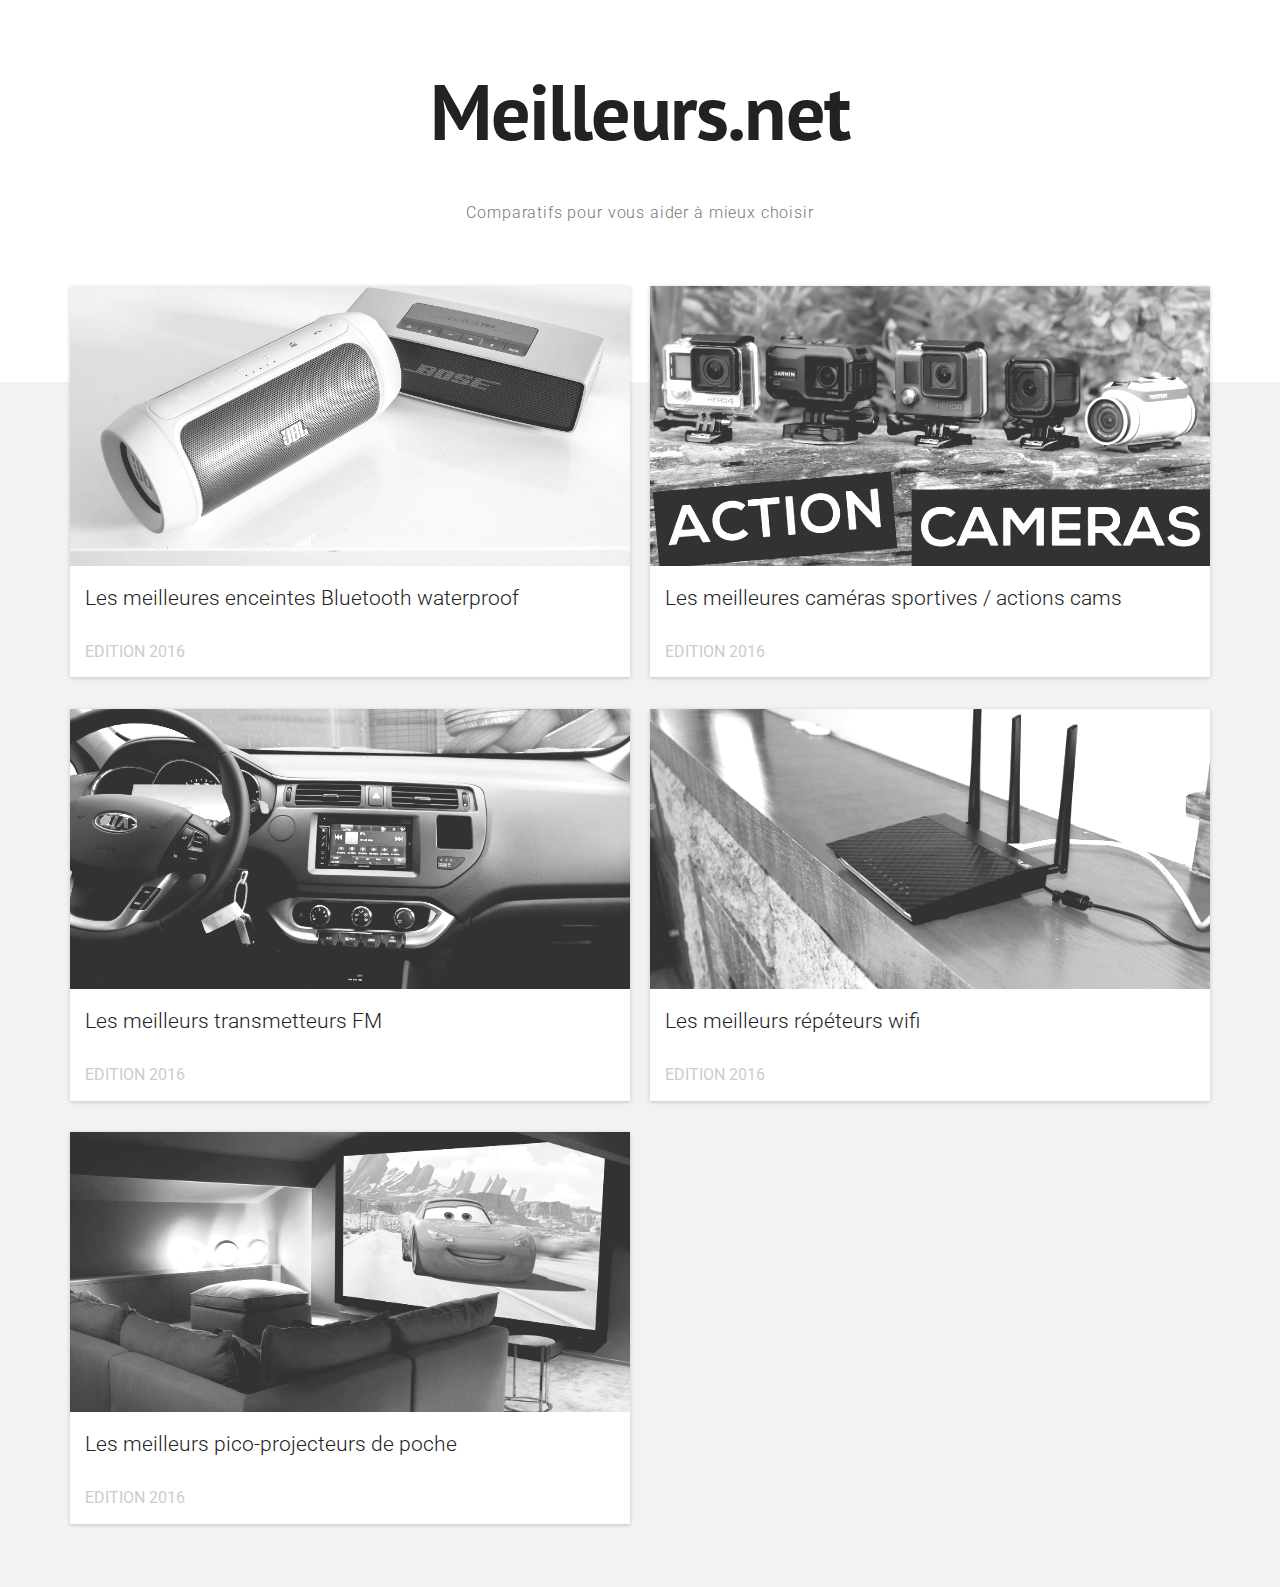
<file: index.html>
<!DOCTYPE html>
<html lang="fr" class="no-js">

  <head>
  <link href="http://gmpg.org/xfn/11" rel="profile">
  <link type="text/plain" rel="author" href="http://meilleurs.net/humans.txt" />
  <meta http-equiv="X-UA-Compatible" content="IE=edge">
  <meta http-equiv="content-type" content="text/html; charset=utf-8">

  <!-- Enable responsiveness on mobile devices-->
  <meta name="viewport" content="width=device-width, initial-scale=1.0, maximum-scale=1">

  <!-- Optimized for search engines -->
  <meta name="description" content="Site de comparatifs high-tech pour vous aider à mieux choisir avant d'acheter.">

  

  <link rel="canonical" href="http://meilleurs.net/">

  

  

  <!-- Twitter card -->
  <meta name="twitter:card" content="summary_large_image">
  <meta name="twitter:site" content="@">
  <meta name="twitter:creator" content="@">
  <meta name="twitter:title" content="home">
  <meta name="twitter:description" content="Site de comparatifs high-tech pour vous aider à mieux choisir avant d'acheter.">
  <meta name="twitter:image" content="http://meilleurs.net/">
  <meta name="twitter:url" content="http://meilleurs.net/">

  <!-- Open graph -->
  <meta property="og:title" content="home">
  <meta property="og:type" content="website">
  <meta property="og:url" content="http://meilleurs.net/">
  <meta property="og:image" content="http://meilleurs.net/">
  <meta property="og:description" content="Site de comparatifs high-tech pour vous aider à mieux choisir avant d'acheter.">
  <meta property="og:site_name" content="Meilleurs.net">
  <meta property="og:locale" content="">

  

  

  

  <meta property="fb:admins" content="">
  <meta property="fb:app_id" content="">

  <title>
    
      Meilleurs.net &middot; comparatifs pour mieux choisir
    
  </title>

  <!-- CSS -->
  <link rel="stylesheet" href="/assets/css/main.css">

  <!-- Icons -->
  <link rel="apple-touch-icon-precomposed" sizes="144x144" href="/assets/apple-touch-icon-144-precomposed.png">
  <link rel="shortcut icon" href="/assets/images/favicon.ico">
 
</head>


  <body>

    
      <a class="home_link" href="/">Meilleurs.net</a>


    

    <section class="section--first section--frontpage">
  <div class="section-title">
    <div class="container">
      <h1 style="font-size: 3.7rem" class="">
        Meilleurs.net
      </h1>
      <div class="postMeta-wrapper postMeta-wrapper--frontpage">
        <ul class="postMeta">
          <li class="postMeta-tagline">
            Comparatifs pour vous aider à mieux choisir
          </li>
        </ul>
      </div>
    </div>
  </div>
</section>
<section class="section--postsWrapper">
  <div class="container">
    <div class="blockGroup">
      <ul class="blockGroup-list">
        
          <li class="block">
            <div class="postArticle-wrapper">
              <article class="postArticle postArticle--short">
                
                  <a href="/enceintes-bluetooth-waterproof-splashproof">
                    <div class="postArticle-image desaturate" style="background-image:url('/assets/images/hero/bluetoothspeakerwaterproof.jpg')">
                    </div>
                  </a>
                
                <a class="postArticle-title" href="/enceintes-bluetooth-waterproof-splashproof">Les meilleures enceintes Bluetooth waterproof</a>
              </article>
              <div class="block-postMeta">Edition 2016</div>
            </div>
          </li>
        
          <li class="block">
            <div class="postArticle-wrapper">
              <article class="postArticle postArticle--short">
                
                  <a href="/cameras-sportives-actions-cam">
                    <div class="postArticle-image desaturate" style="background-image:url('/assets/images/hero/introactioncam.jpg')">
                    </div>
                  </a>
                
                <a class="postArticle-title" href="/cameras-sportives-actions-cam">Les meilleures caméras sportives / actions cams</a>
              </article>
              <div class="block-postMeta">Edition 2016</div>
            </div>
          </li>
        
          <li class="block">
            <div class="postArticle-wrapper">
              <article class="postArticle postArticle--short">
                
                  <a href="/transmetteurs-fm">
                    <div class="postArticle-image desaturate" style="background-image:url('/assets/images/hero/transmitter.jpg')">
                    </div>
                  </a>
                
                <a class="postArticle-title" href="/transmetteurs-fm">Les meilleurs transmetteurs FM</a>
              </article>
              <div class="block-postMeta">Edition 2016</div>
            </div>
          </li>
        
          <li class="block">
            <div class="postArticle-wrapper">
              <article class="postArticle postArticle--short">
                
                  <a href="/repeteurs-wifi">
                    <div class="postArticle-image desaturate" style="background-image:url('/assets/images/hero/repeater.jpg')">
                    </div>
                  </a>
                
                <a class="postArticle-title" href="/repeteurs-wifi">Les meilleurs répéteurs wifi</a>
              </article>
              <div class="block-postMeta">Edition 2016</div>
            </div>
          </li>
        
          <li class="block">
            <div class="postArticle-wrapper">
              <article class="postArticle postArticle--short">
                
                  <a href="/pico-projecteurs-poche">
                    <div class="postArticle-image desaturate" style="background-image:url('/assets/images/hero/projector.jpg')">
                    </div>
                  </a>
                
                <a class="postArticle-title" href="/pico-projecteurs-poche">Les meilleurs pico-projecteurs de poche</a>
              </article>
              <div class="block-postMeta">Edition 2016</div>
            </div>
          </li>
        
      </ul>
    </div>
  </div>
</section>


    

    <!-- Fonts -->
<link href='http://fonts.googleapis.com/css?family=Source+Serif+Pro:700,400|Roboto:100,300|PT+Sans:700' rel='stylesheet' type='text/css'>

  </body>

	<script>
	  (function(i,s,o,g,r,a,m){i['GoogleAnalyticsObject']=r;i[r]=i[r]||function(){
	  (i[r].q=i[r].q||[]).push(arguments)},i[r].l=1*new Date();a=s.createElement(o),
	  m=s.getElementsByTagName(o)[0];a.async=1;a.src=g;m.parentNode.insertBefore(a,m)
	  })(window,document,'script','https://www.google-analytics.com/analytics.js','ga');

	  ga('create', 'UA-82347845-1', 'auto');
	  ga('send', 'pageview');

	</script>

</html>
</file>
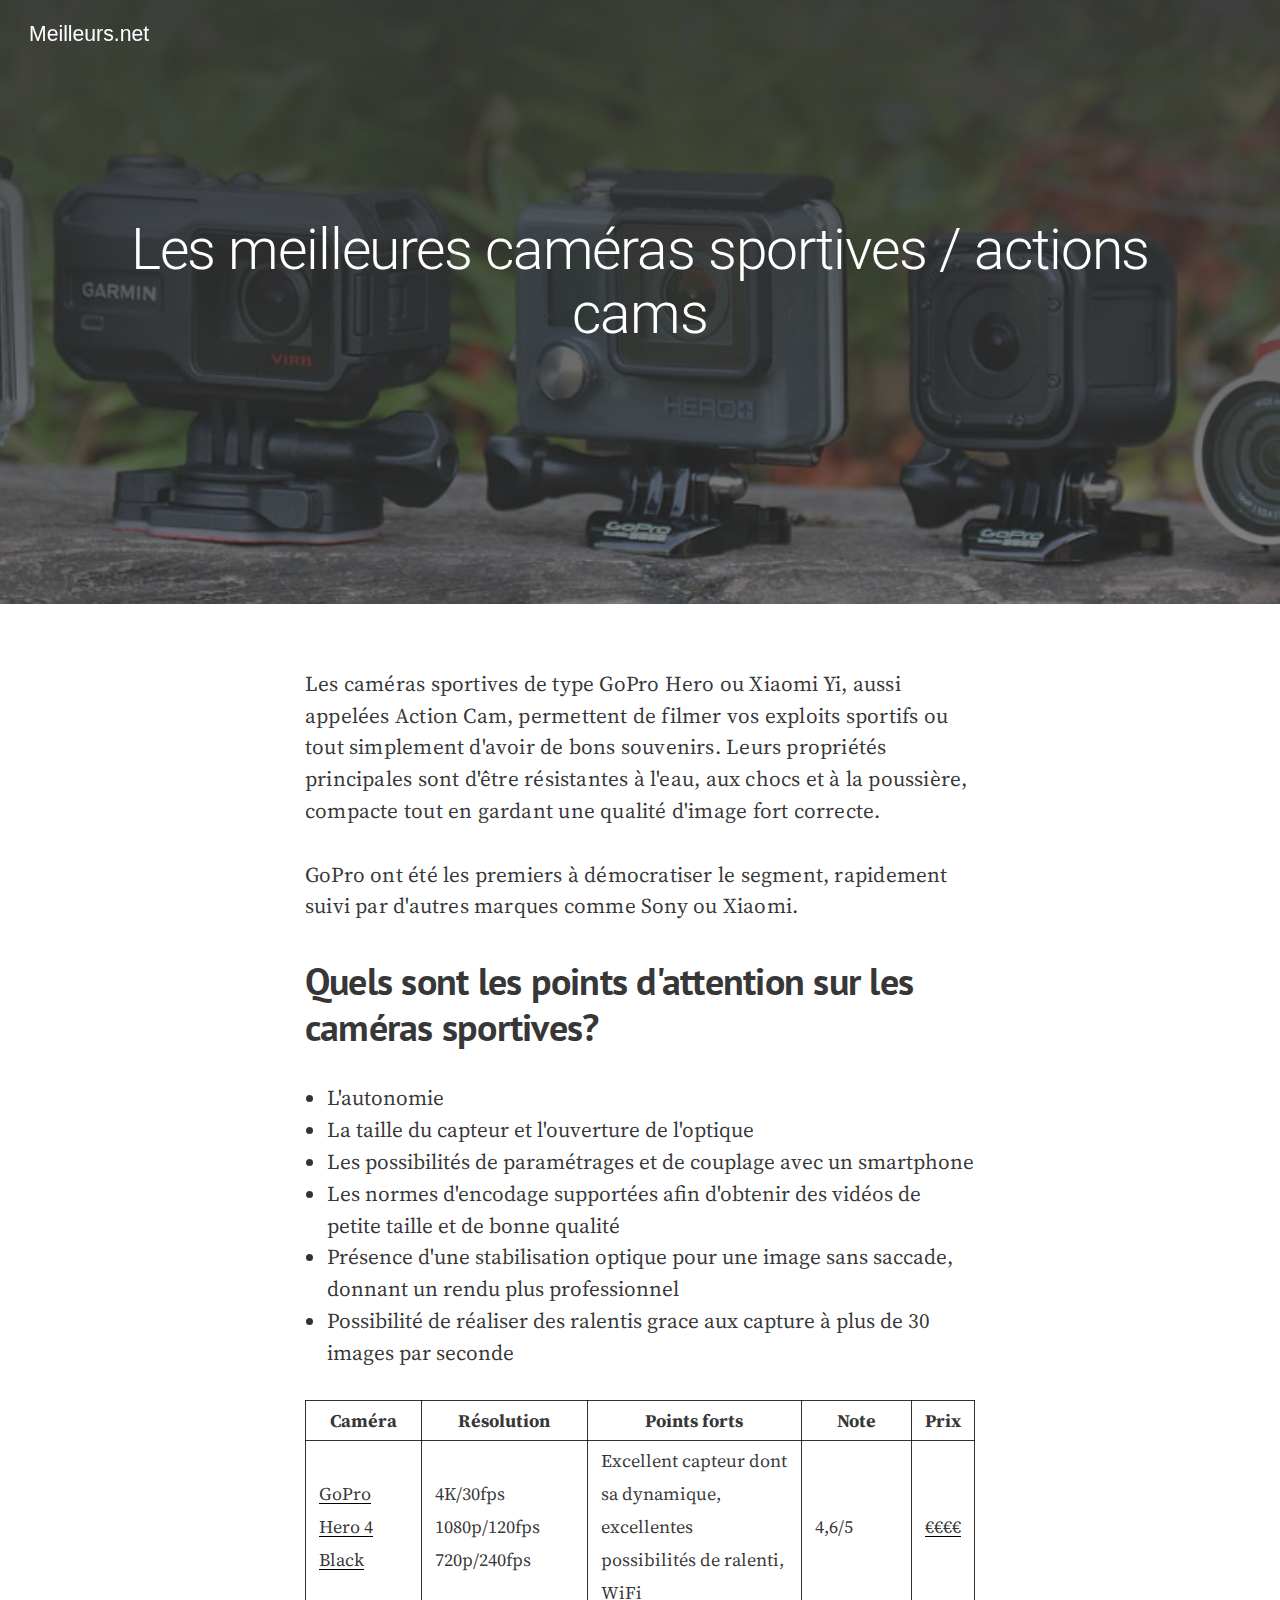
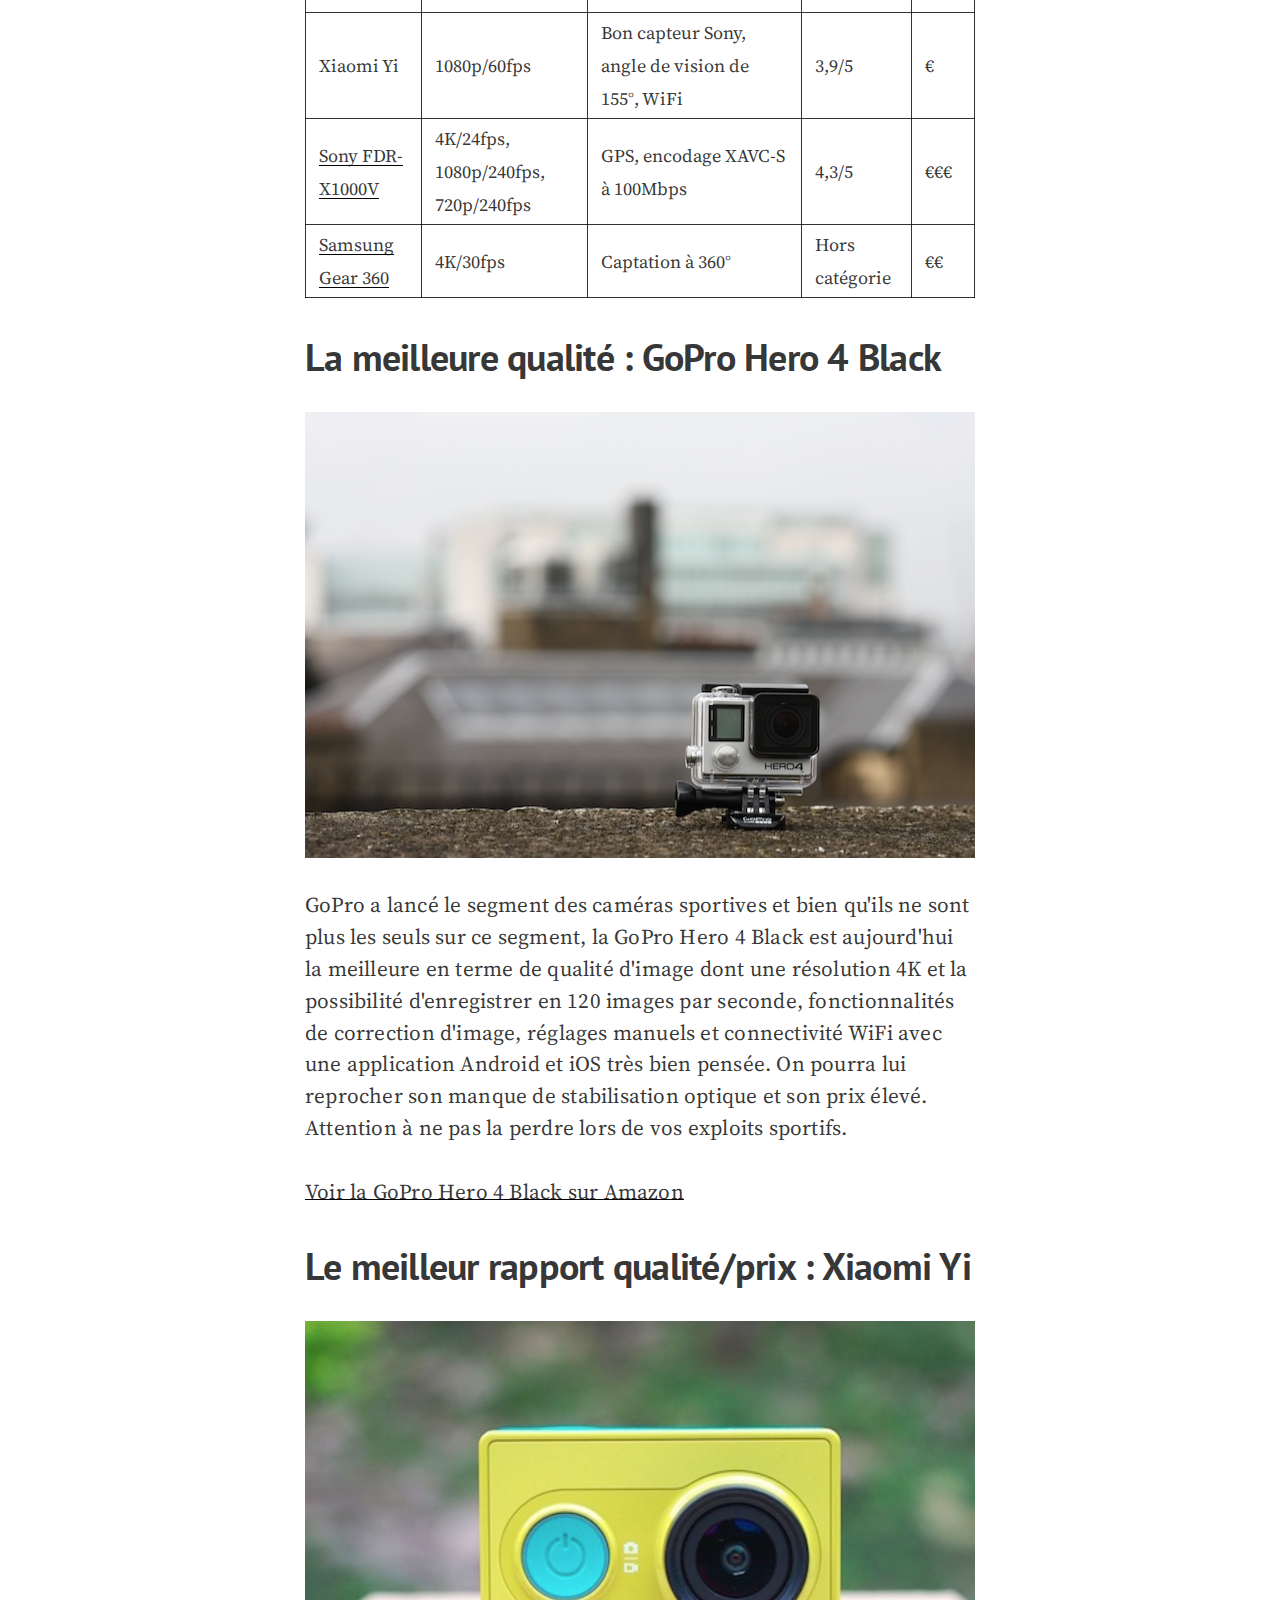
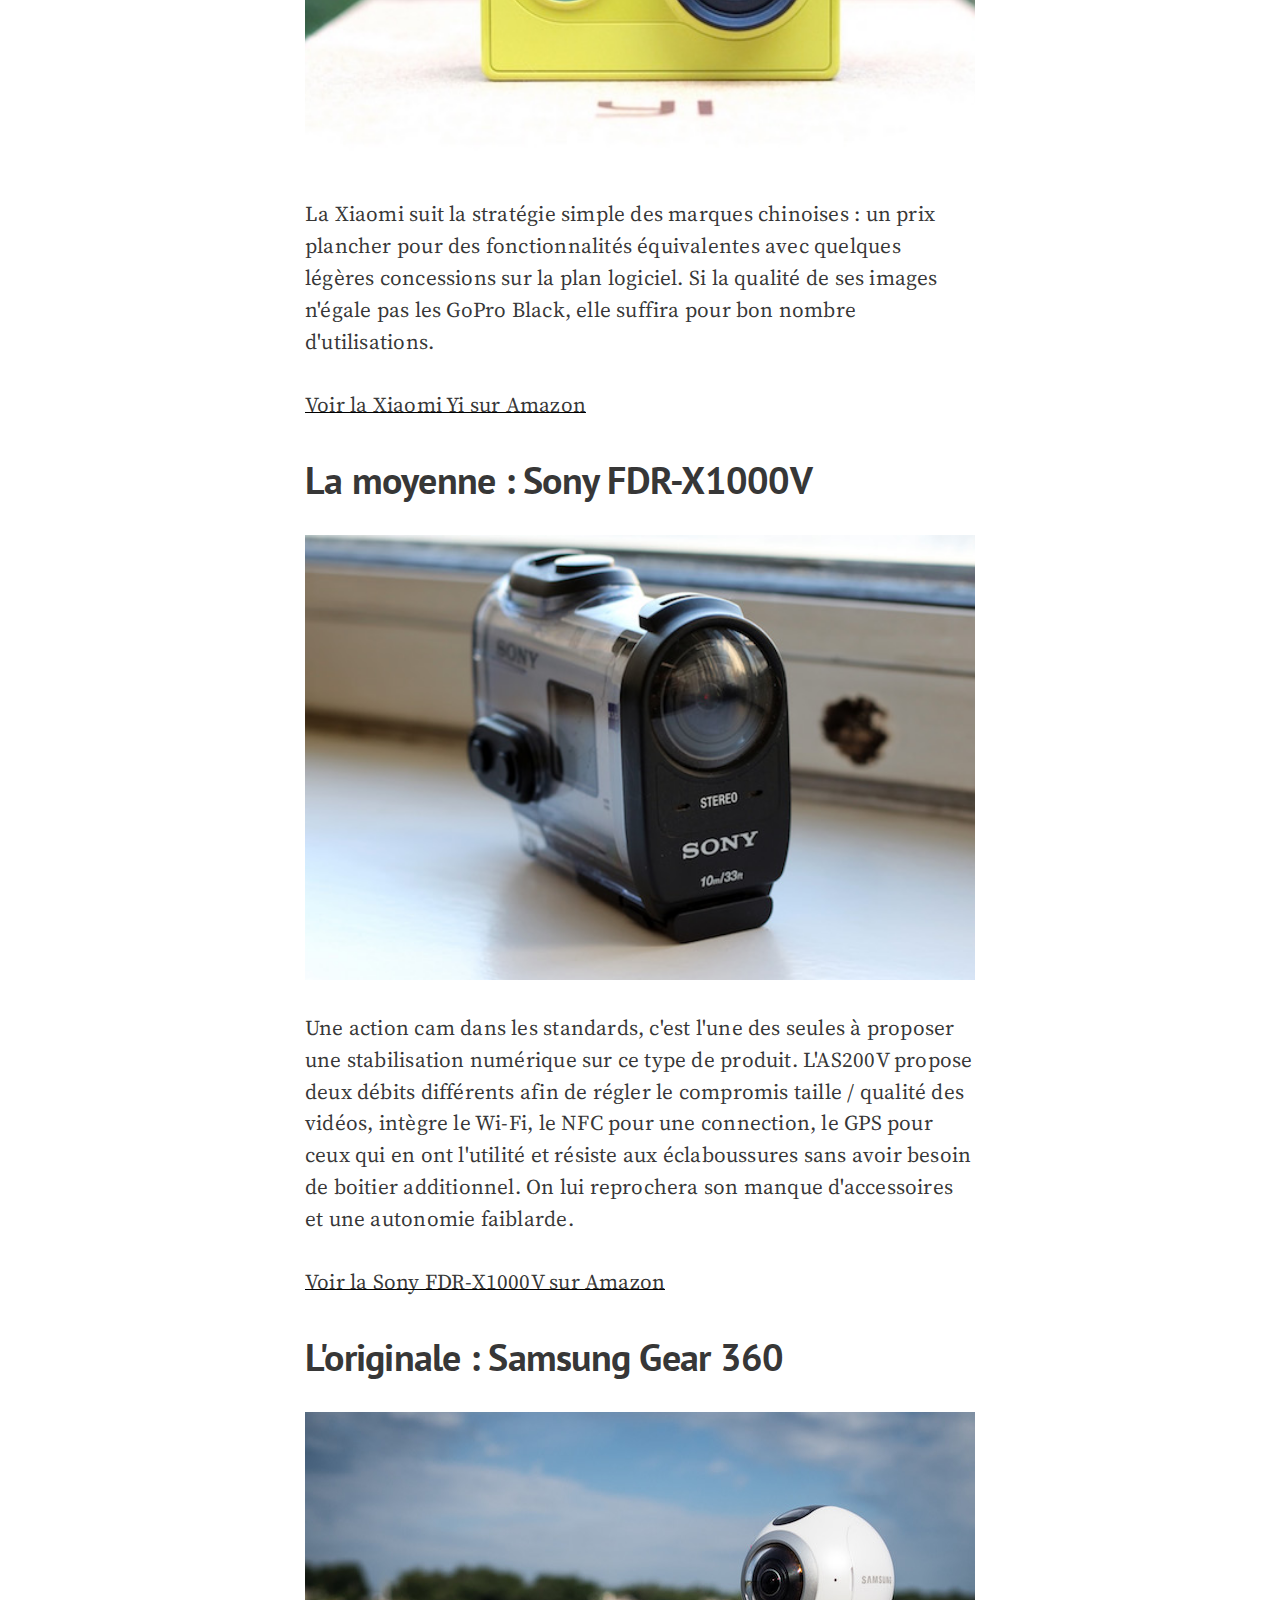
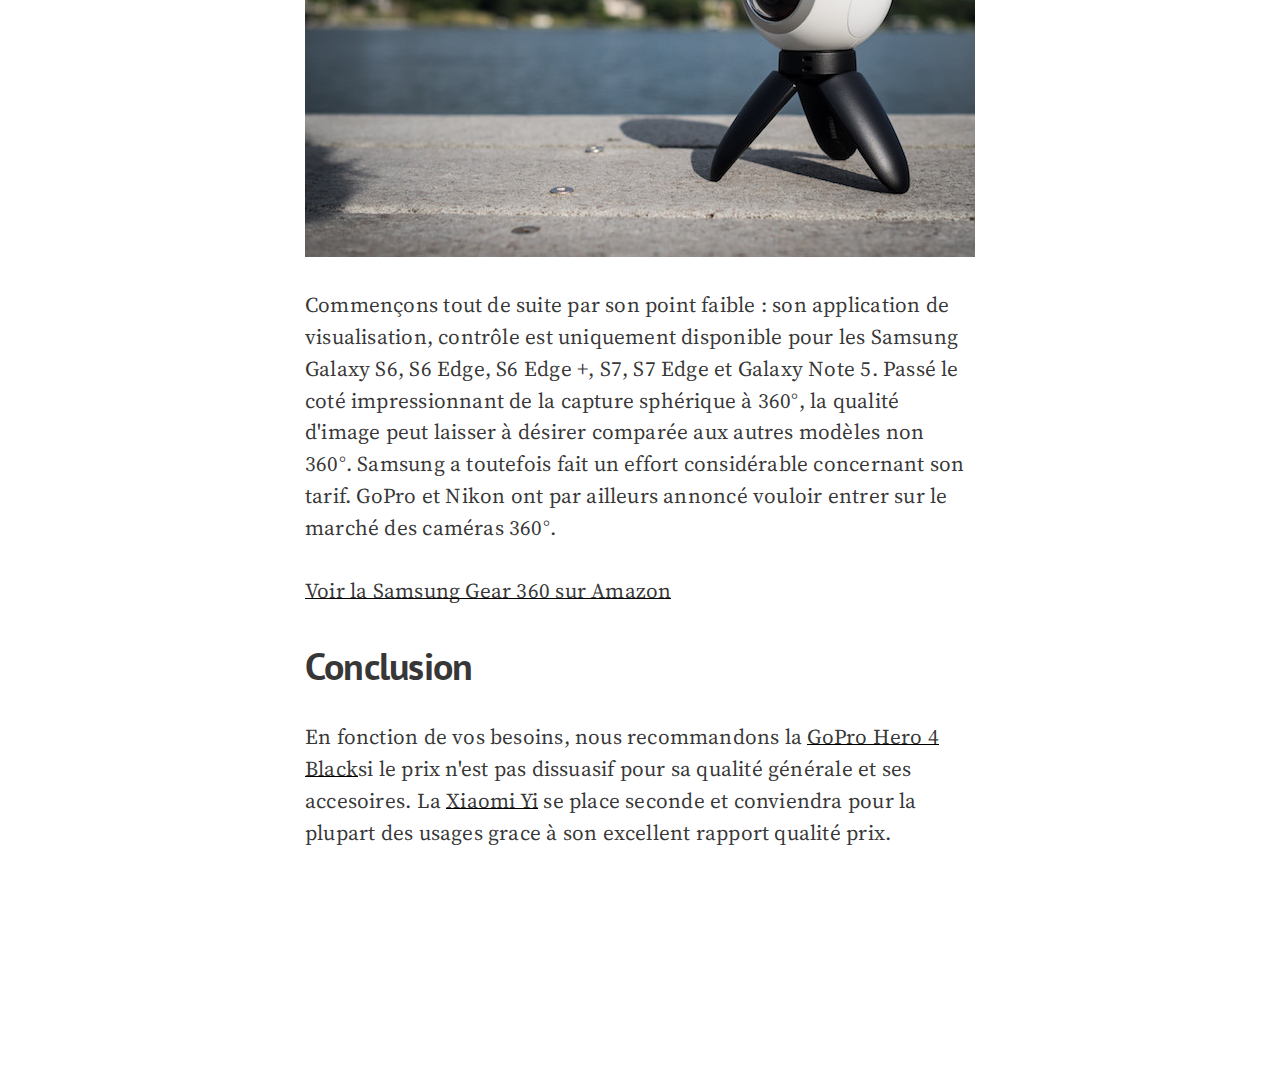
<file: cameras-sportives-actions-cam.html>
<!DOCTYPE html>
<html lang="fr" class="no-js">

  <head>
  <link href="http://gmpg.org/xfn/11" rel="profile">
  <link type="text/plain" rel="author" href="http://meilleurs.net/humans.txt" />
  <meta http-equiv="X-UA-Compatible" content="IE=edge">
  <meta http-equiv="content-type" content="text/html; charset=utf-8">

  <!-- Enable responsiveness on mobile devices-->
  <meta name="viewport" content="width=device-width, initial-scale=1.0, maximum-scale=1">

  <!-- Optimized for search engines -->
  <meta name="description" content="Les caméras sportives ou actions cams de type GoPro permettent de filmer vos exploits sportifs ou vos voyages. Voici notre sélection...">

  

  <link rel="canonical" href="http://meilleurs.net/cameras-sportives-actions-cam">

  
    <link rel="next" href="http://meilleurs.net/enceintes-bluetooth-waterproof-splashproof" title="Les meilleures enceintes Bluetooth waterproof">
  

  
    <link rel="prev" href="http://meilleurs.net/transmetteurs-fm" title="Les meilleurs transmetteurs FM">
  

  <!-- Twitter card -->
  <meta name="twitter:card" content="summary_large_image">
  <meta name="twitter:site" content="@">
  <meta name="twitter:creator" content="@">
  <meta name="twitter:title" content="Les meilleures caméras sportives / actions cams">
  <meta name="twitter:description" content="Les caméras sportives ou actions cams de type GoPro permettent de filmer vos exploits sportifs ou vos voyages. Voici notre sélection...">
  <meta name="twitter:image" content="http://meilleurs.net/assets/images/hero/introactioncam.jpg">
  <meta name="twitter:url" content="http://meilleurs.net/cameras-sportives-actions-cam">

  <!-- Open graph -->
  <meta property="og:title" content="Les meilleures caméras sportives / actions cams">
  <meta property="og:type" content="article">
  <meta property="og:url" content="http://meilleurs.net/cameras-sportives-actions-cam">
  <meta property="og:image" content="http://meilleurs.net/assets/images/hero/introactioncam.jpg">
  <meta property="og:description" content="Les caméras sportives ou actions cams de type GoPro permettent de filmer vos exploits sportifs ou vos voyages. Voici notre sélection...">
  <meta property="og:site_name" content="Meilleurs.net">
  <meta property="og:locale" content="">

  
    <meta property="article:modified_time" content="2016-01-01T01:00:00+01:00">
    <meta property="article:published_time" content="2016-01-01T01:00:00+01:00">
    <meta property="article:author" content="https://www.facebook.com/">
    
      <meta property="og:see_also" content="http://meilleurs.net/enceintes-bluetooth-waterproof-splashproof">
    
      <meta property="og:see_also" content="http://meilleurs.net/transmetteurs-fm">
    
      <meta property="og:see_also" content="http://meilleurs.net/repeteurs-wifi">
    
  

  
    
    <meta property="article:section" content="review">
    
  

  
    
    <meta property="article:tag" content="action-cam">
    
  

  <meta property="fb:admins" content="">
  <meta property="fb:app_id" content="">

  <title>
    
      Comparatif : Les meilleures caméras sportives / actions cams - Guide d'achat
    
  </title>

  <!-- CSS -->
  <link rel="stylesheet" href="/assets/css/main.css">

  <!-- Icons -->
  <link rel="apple-touch-icon-precomposed" sizes="144x144" href="/assets/apple-touch-icon-144-precomposed.png">
  <link rel="shortcut icon" href="/assets/images/favicon.ico">
 
</head>


  <body>

    
      <a class="home_link" href="/">Meilleurs.net</a>


    

    <article class="postWrapper">
  <section class="section--first is-darkBackgrounded u-table">
    <div class="section-backgroundImage">

      
        <img class="post-featuredImage is-loaded" src="/assets/images/hero/introactioncam.jpg" style="
        
          top:-100px;
        
        " alt="">
      

    </div>
    <div class="section-gradient
    
      section-gradient--darker
    
    "></div>
    <div class="section-title is-darkBackgrounded u-tableCell u-verticalAlignMiddle">
      <div class="container">
        <h2>Les meilleures caméras sportives / actions cams</h2>
        <div class="postMeta-wrapper">
          <!--<ul class="postMeta">
            <li class="postMeta-datetime">
              <time datetime="2016-01-01 01:00:00 +0100">
                01 Jan 2016
              </time>
            </li>
            <li class="postMeta-author">
              By Meilleurs.net
            </li>
            <li class="postMeta-tags">
              review
            </li>
          </ul>-->
        </div>
      </div>
    </div>
  </section>
  <section class="section--last">
    <div class="container container--content">
      <div class="content-body">

        <p>Les caméras sportives de type GoPro Hero ou Xiaomi Yi, aussi appelées Action Cam, permettent de filmer vos exploits sportifs ou tout simplement d&#39;avoir de bons souvenirs. Leurs propriétés principales sont d&#39;être résistantes à l&#39;eau, aux chocs et à la poussière, compacte tout en gardant une qualité d&#39;image fort correcte.</p>

<p>GoPro ont été les premiers à démocratiser le segment, rapidement suivi par d&#39;autres marques comme Sony ou Xiaomi.</p>

<h3 id="quels-sont-les-points-d-39-attention-sur-les-cam-ras-sportives">Quels sont les points d&#39;attention sur les caméras sportives?</h3>

<ul>
<li>L&#39;autonomie</li>
<li>La taille du capteur et l&#39;ouverture de l&#39;optique</li>
<li>Les possibilités de paramétrages et de couplage avec un smartphone</li>
<li>Les normes d&#39;encodage supportées afin d&#39;obtenir des vidéos de petite taille et de bonne qualité</li>
<li>Présence d&#39;une stabilisation optique pour une image sans saccade, donnant un rendu plus professionnel</li>
<li>Possibilité de réaliser des ralentis grace aux capture à plus de 30 images par seconde</li>
</ul>

<table><thead>
<tr>
<th>Caméra</th>
<th>Résolution</th>
<th>Points forts</th>
<th>Note</th>
<th>Prix</th>
</tr>
</thead><tbody>
<tr>
<td><a href="http://www.amazon.fr/GoPro-Adventure-Cam%C3%A9ra-embarqu%C3%A9e-Bluetooth/dp/B00O46894K/ref=as_li_ss_tl?ie=UTF8&qid=1471099502&sr=8-1&keywords=hero+black&linkCode=ll1&tag=meilleurs08-21&linkId=643d35794953ad13dd2d6cb9015f3f85" target="_blank">GoPro Hero 4 Black</a></td>
<td>4K/30fps 1080p/120fps 720p/240fps</td>
<td>Excellent capteur dont sa dynamique, excellentes possibilités de ralenti, WiFi</td>
<td>4,6/5</td>
<td><a href="http://www.amazon.fr/dp/B00O46894K/" target="_blank">€€€€</a></td>
</tr>
<tr>
<td>Xiaomi Yi</td>
<td>1080p/60fps</td>
<td>Bon capteur Sony, angle de vision de 155°, WiFi</td>
<td>3,9/5</td>
<td>€</td>
</tr>
<tr>
<td><a href="http://www.amazon.fr/Sony-FDR-X1000VR-Action-Stabilis%C3%A9e-Wifi/dp/B00RK7OHPK/ref=as_li_ss_tl?ie=UTF8&qid=1471008021&sr=8-3&keywords=Sony+FDR-X1000V&linkCode=ll1&tag=meilleurs08-21&linkId=95717d3f7cdf640eca97fb7bed0d2ea7">Sony FDR-X1000V</a></td>
<td>4K/24fps, 1080p/240fps, 720p/240fps</td>
<td>GPS, encodage XAVC-S à 100Mbps</td>
<td>4,3/5</td>
<td>€€€</td>
</tr>
<tr>
<td><a href="http://www.amazon.fr/Samsung-Cam%C3%A9ra-connect%C3%A9e-haute-r%C3%A9solution/dp/B01GCGLCWU/ref=as_li_ss_tl?ie=UTF8&qid=1471008069&sr=8-1&keywords=Samsung+Gear+360&linkCode=ll1&tag=meilleurs08-21&linkId=49df24a74929417040783b2f0099438c">Samsung Gear 360</a></td>
<td>4K/30fps</td>
<td>Captation à 360°</td>
<td>Hors catégorie</td>
<td>€€</td>
</tr>
</tbody></table>

<h3 id="la-meilleure-qualit-gopro-hero-4-black">La meilleure qualité : GoPro Hero 4 Black</h3>

<div class="img img--fullContainer img--14xLeading" style="background-image: url(/assets/images/posts/goprohero.jpg);"></div>

<p>GoPro a lancé le segment des caméras sportives et bien qu&#39;ils ne sont plus les seuls sur ce segment, la GoPro Hero 4 Black est aujourd&#39;hui la meilleure en terme de qualité d&#39;image dont une résolution 4K et la possibilité d&#39;enregistrer en 120 images par seconde, fonctionnalités de correction d&#39;image, réglages manuels et connectivité WiFi avec une application Android et iOS très bien pensée. On pourra lui reprocher son manque de stabilisation optique et son prix élevé. Attention à ne pas la perdre lors de vos exploits sportifs.</p>

<p><a href="http://www.amazon.fr/GoPro-Adventure-Cam%C3%A9ra-embarqu%C3%A9e-Bluetooth/dp/B00O46894K/ref=as_li_ss_tl?ie=UTF8&qid=1471099502&sr=8-1&keywords=hero+black&linkCode=ll1&tag=meilleurs08-21&linkId=643d35794953ad13dd2d6cb9015f3f85" target="_blank">Voir la GoPro Hero 4 Black sur Amazon</a></p>

<h3 id="le-meilleur-rapport-qualit-prix-xiaomi-yi">Le meilleur rapport qualité/prix : Xiaomi Yi</h3>

<div class="img img--fullContainer img--14xLeading" style="background-image: url(/assets/images/posts/xiaomiyi.jpg);"></div>

<p>La Xiaomi suit la stratégie simple des marques chinoises : un prix plancher pour des fonctionnalités équivalentes avec quelques légères concessions sur la plan logiciel. Si la qualité de ses images n&#39;égale pas les GoPro Black, elle suffira pour bon nombre d&#39;utilisations.</p>

<p><a href="http://www.amazon.fr/Xiaomi-Cam%C3%A9ra-Ambarella-Action-Sports/dp/B00Y239FAC/ref=as_li_ss_tl?ie=UTF8&qid=1471007728&sr=8-4&keywords=xiaomi+yi&linkCode=ll1&tag=meilleurs08-21&linkId=8ffad64065387894877c71b3b3f52415
" target="_blank">Voir la Xiaomi Yi sur Amazon</a></p>

<h3 id="la-moyenne-sony-fdr-x1000v">La moyenne : Sony FDR-X1000V</h3>

<div class="img img--fullContainer img--14xLeading" style="background-image: url(/assets/images/posts/sonyfdr.jpg);"></div>

<p>Une action cam dans les standards, c&#39;est l&#39;une des seules à proposer une stabilisation numérique sur ce type de produit. L&#39;AS200V propose deux débits différents afin de régler le compromis taille / qualité des vidéos, intègre le Wi-Fi, le NFC pour une connection, le GPS pour ceux qui en ont l&#39;utilité et résiste aux éclaboussures sans avoir besoin de boitier additionnel. On lui reprochera son manque d&#39;accessoires et une autonomie faiblarde.</p>

<p><a href="http://www.amazon.fr/Sony-FDR-X1000VR-Action-Stabilis%C3%A9e-Wifi/dp/B00RK7OHPK/ref=as_li_ss_tl?ie=UTF8&qid=1471008021&sr=8-3&keywords=Sony+FDR-X1000V&linkCode=ll1&tag=meilleurs08-21&linkId=95717d3f7cdf640eca97fb7bed0d2ea7">Voir la Sony FDR-X1000V sur Amazon</a></p>

<h3 id="l-39-originale-samsung-gear-360">L&#39;originale : Samsung Gear 360</h3>

<div class="img img--fullContainer img--14xLeading" style="background-image: url(/assets/images/posts/samsunggear360.jpg);"></div>

<p>Commençons tout de suite par son point faible : son application de visualisation, contrôle est uniquement disponible pour les Samsung Galaxy S6, S6 Edge, S6 Edge +, S7, S7 Edge et Galaxy Note 5. Passé le coté impressionnant de la capture sphérique à 360°, la qualité d&#39;image peut laisser à désirer comparée aux autres modèles non 360°. Samsung a toutefois fait un effort considérable concernant son tarif. GoPro et Nikon ont par ailleurs annoncé vouloir entrer sur le marché des caméras 360°.</p>

<p><a href="http://www.amazon.fr/Samsung-Cam%C3%A9ra-connect%C3%A9e-haute-r%C3%A9solution/dp/B01GCGLCWU/ref=as_li_ss_tl?ie=UTF8&qid=1471008069&sr=8-1&keywords=Samsung+Gear+360&linkCode=ll1&tag=meilleurs08-21&linkId=49df24a74929417040783b2f0099438c">Voir la Samsung Gear 360 sur Amazon</a></p>

<h3 id="conclusion">Conclusion</h3>

<p>En fonction de vos besoins, nous recommandons la <a href="http://www.amazon.fr/GoPro-Adventure-Cam%C3%A9ra-embarqu%C3%A9e-Bluetooth/dp/B00O46894K/ref=as_li_ss_tl?ie=UTF8&qid=1471099502&sr=8-1&keywords=hero+black&linkCode=ll1&tag=meilleurs08-21&linkId=643d35794953ad13dd2d6cb9015f3f85" target="_blank">GoPro Hero 4 Black</a>si le prix n&#39;est pas dissuasif pour sa qualité générale et ses accesoires. La <a href="http://www.amazon.fr/Xiaomi-Cam%C3%A9ra-Ambarella-Action-Sports/dp/B00Y239FAC/ref=as_li_ss_tl?ie=UTF8&qid=1471007728&sr=8-4&keywords=xiaomi+yi&linkCode=ll1&tag=meilleurs08-21&linkId=8ffad64065387894877c71b3b3f52415
" target="_blank">Xiaomi Yi</a> se place seconde et conviendra pour la plupart des usages grace à son excellent rapport qualité prix.</p>


      </div>
    </div>
    <hr class="u-clearHr"/>
    <hr class="u-clearHr"/>
 
  </section>
  <!--<footer class="postFooter">
    
      <section class="section--prePost is-darkBackgrounded u-table">
        <div class="section-backgroundImage section-backgroundImage--previousPage">
          <img class="post-featuredImage"
          
            src="/assets/images/hero/transmitter.jpg"
          
          style="top:0" alt="">
        </div>
        <div class="section-gradient
        
          section-gradient--darker
        
        "></div>
        <div class="section-title u-tableCell u-verticalAlignMiddle">
          <div class="container">
            <h4>Next story:</h4>
            <a class="prev" href="/transmetteurs-fm">
              <h2>Les meilleurs transmetteurs FM</h2>
            </a>
          </div>
        </div>
      </section>
    
  </footer>-->
</article>


    

    <!-- Fonts -->
<link href='http://fonts.googleapis.com/css?family=Source+Serif+Pro:700,400|Roboto:100,300|PT+Sans:700' rel='stylesheet' type='text/css'>

  </body>

	<script>
	  (function(i,s,o,g,r,a,m){i['GoogleAnalyticsObject']=r;i[r]=i[r]||function(){
	  (i[r].q=i[r].q||[]).push(arguments)},i[r].l=1*new Date();a=s.createElement(o),
	  m=s.getElementsByTagName(o)[0];a.async=1;a.src=g;m.parentNode.insertBefore(a,m)
	  })(window,document,'script','https://www.google-analytics.com/analytics.js','ga');

	  ga('create', 'UA-82347845-1', 'auto');
	  ga('send', 'pageview');

	</script>

</html>
</file>
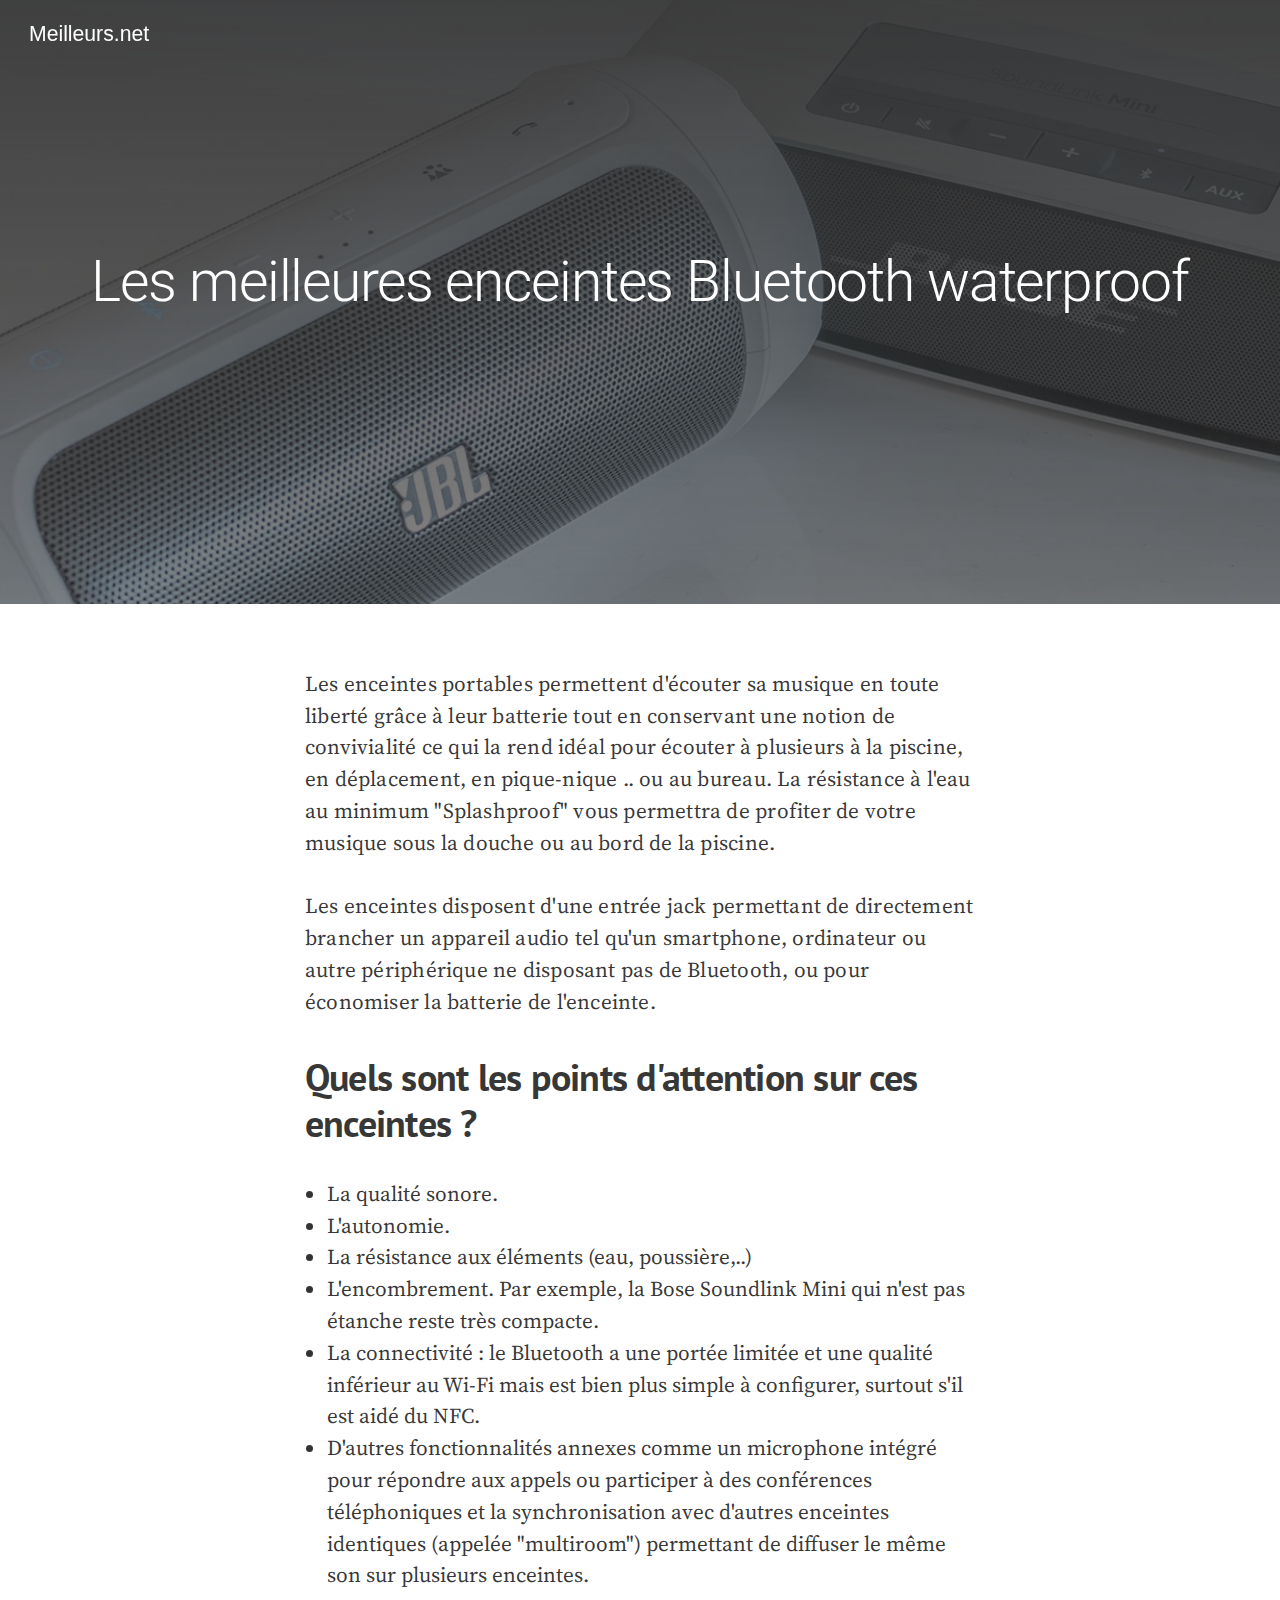
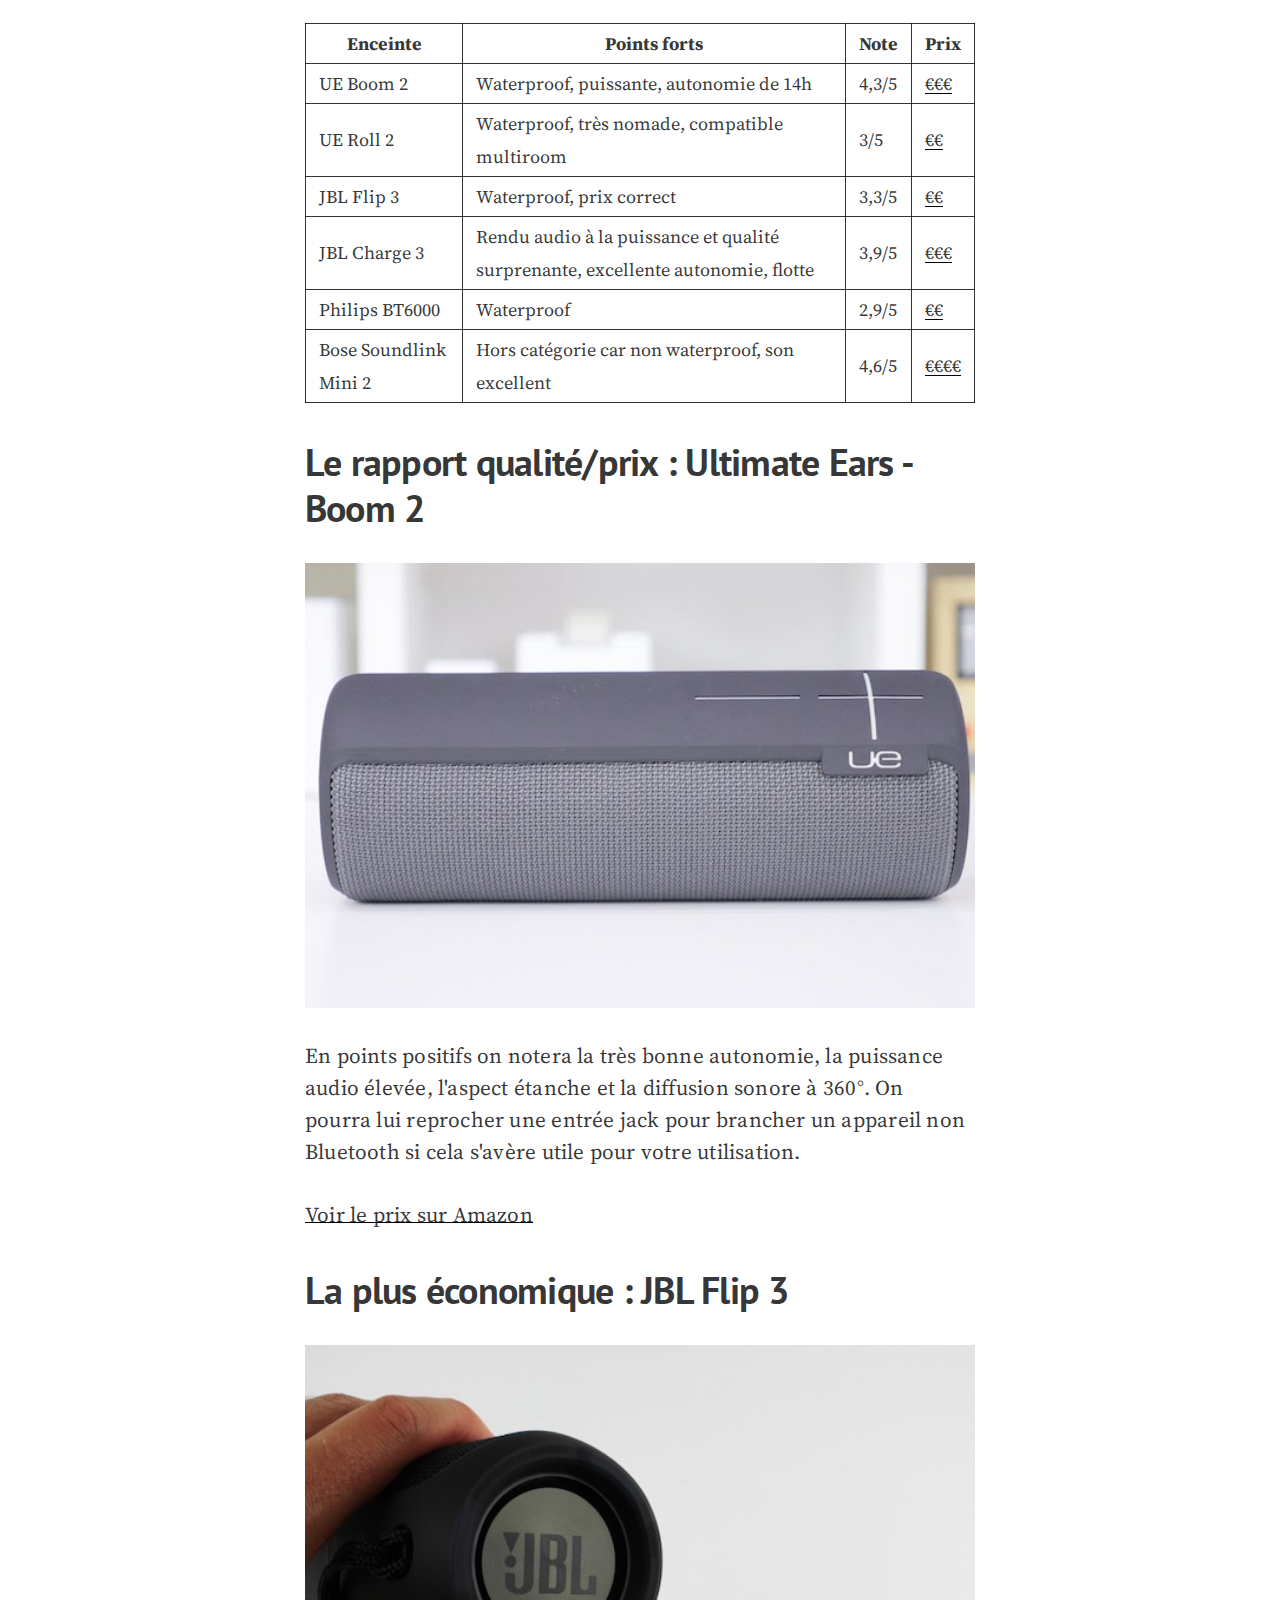
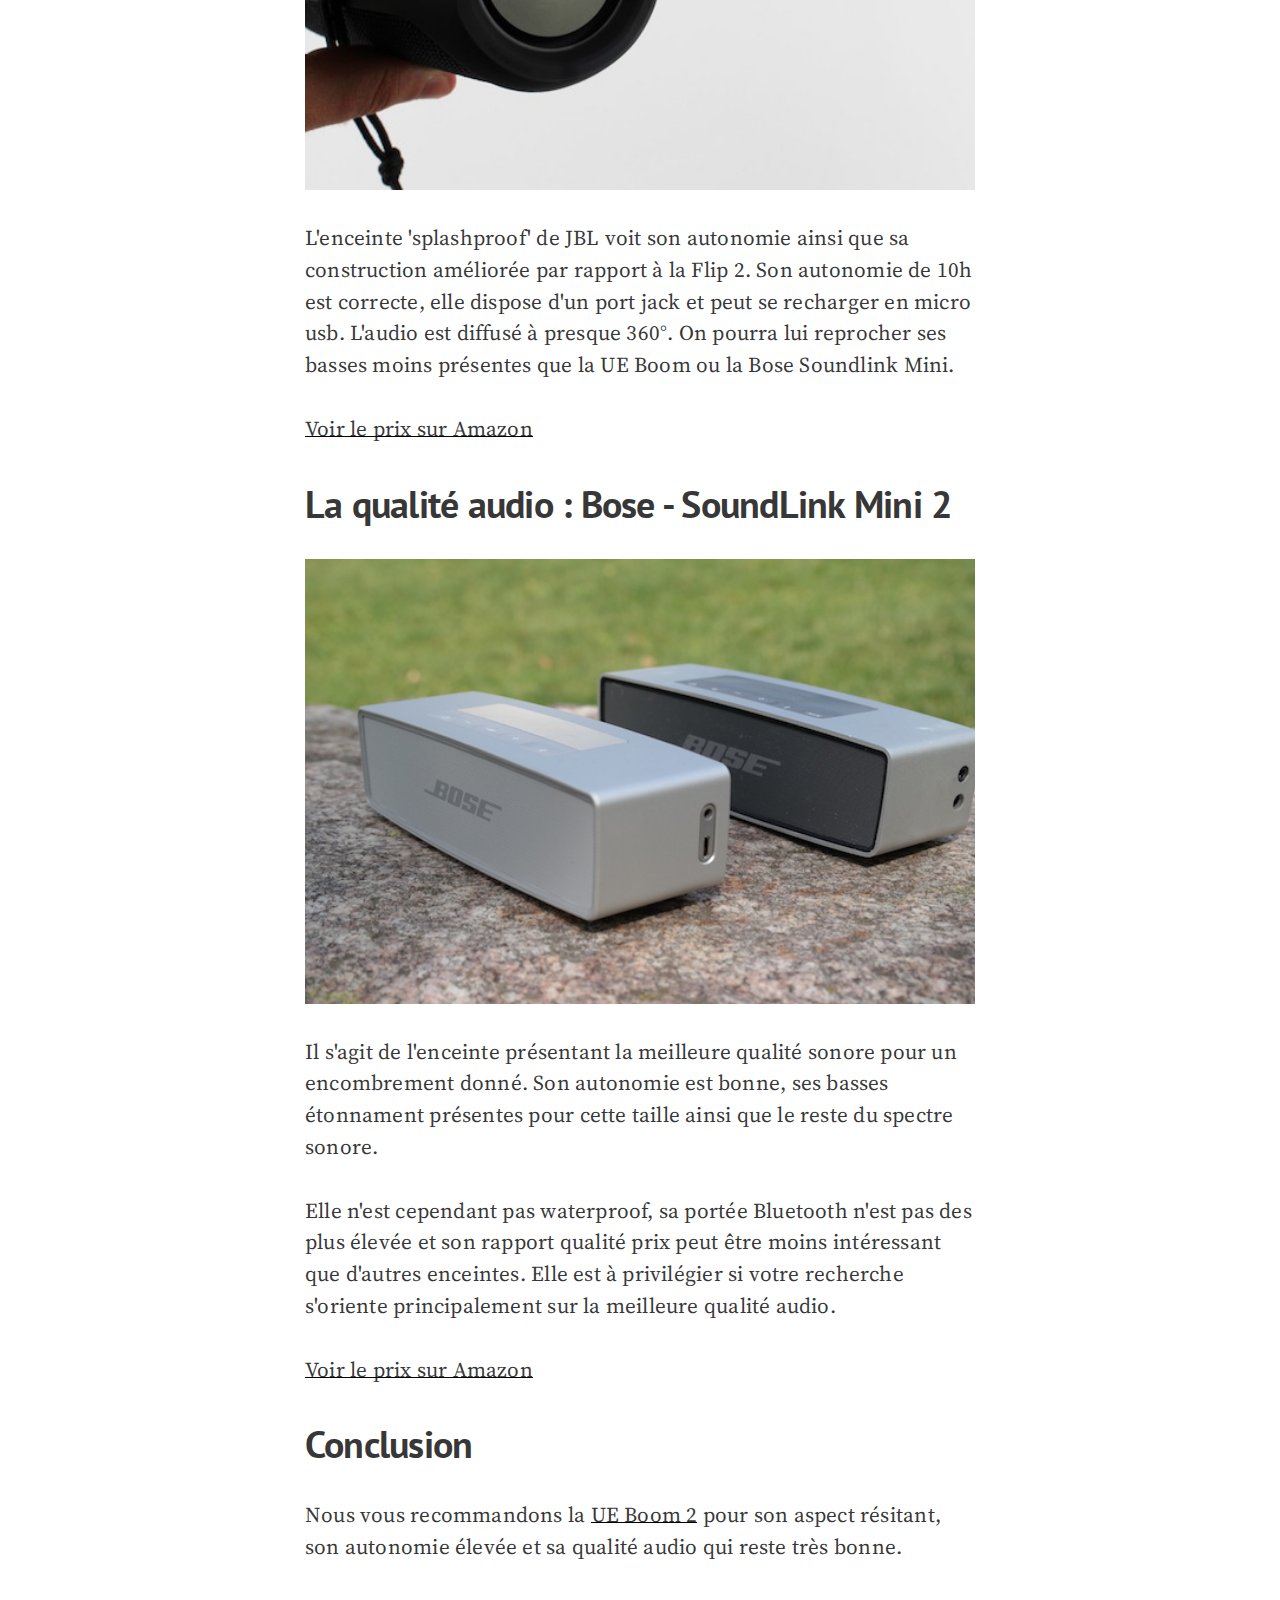
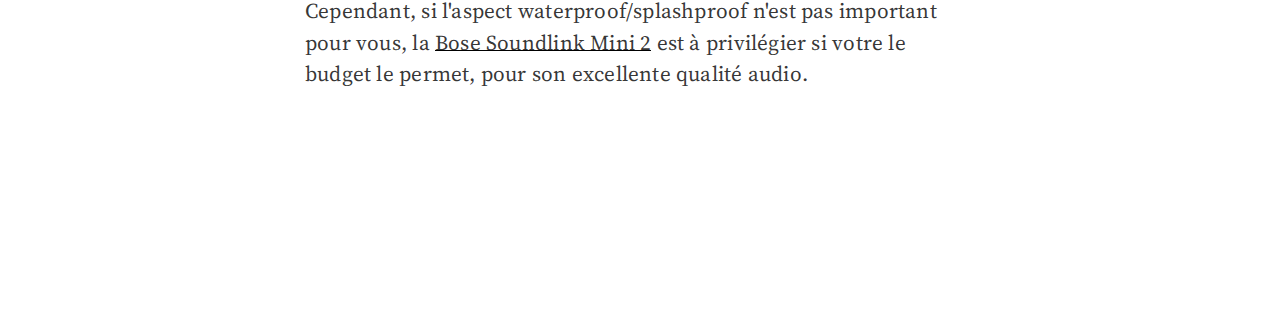
<file: enceintes-bluetooth-waterproof-splashproof.html>
<!DOCTYPE html>
<html lang="fr" class="no-js">

  <head>
  <link href="http://gmpg.org/xfn/11" rel="profile">
  <link type="text/plain" rel="author" href="http://meilleurs.net/humans.txt" />
  <meta http-equiv="X-UA-Compatible" content="IE=edge">
  <meta http-equiv="content-type" content="text/html; charset=utf-8">

  <!-- Enable responsiveness on mobile devices-->
  <meta name="viewport" content="width=device-width, initial-scale=1.0, maximum-scale=1">

  <!-- Optimized for search engines -->
  <meta name="description" content="Les enceintes splashproofs, voir même waterproof peuvent s'avérer très utiles en été au bords d'une piscine par exemple. Voici ...">

  

  <link rel="canonical" href="http://meilleurs.net/enceintes-bluetooth-waterproof-splashproof">

  

  
    <link rel="prev" href="http://meilleurs.net/cameras-sportives-actions-cam" title="Les meilleures caméras sportives / actions cams">
  

  <!-- Twitter card -->
  <meta name="twitter:card" content="summary_large_image">
  <meta name="twitter:site" content="@">
  <meta name="twitter:creator" content="@">
  <meta name="twitter:title" content="Les meilleures enceintes Bluetooth waterproof">
  <meta name="twitter:description" content="Les enceintes splashproofs, voir même waterproof peuvent s'avérer très utiles en été au bords d'une piscine par exemple. Voici ...">
  <meta name="twitter:image" content="http://meilleurs.net/assets/images/hero/bluetoothspeakerwaterproof.jpg">
  <meta name="twitter:url" content="http://meilleurs.net/enceintes-bluetooth-waterproof-splashproof">

  <!-- Open graph -->
  <meta property="og:title" content="Les meilleures enceintes Bluetooth waterproof">
  <meta property="og:type" content="article">
  <meta property="og:url" content="http://meilleurs.net/enceintes-bluetooth-waterproof-splashproof">
  <meta property="og:image" content="http://meilleurs.net/assets/images/hero/bluetoothspeakerwaterproof.jpg">
  <meta property="og:description" content="Les enceintes splashproofs, voir même waterproof peuvent s'avérer très utiles en été au bords d'une piscine par exemple. Voici ...">
  <meta property="og:site_name" content="Meilleurs.net">
  <meta property="og:locale" content="">

  
    <meta property="article:modified_time" content="2016-01-01T01:00:00+01:00">
    <meta property="article:published_time" content="2016-01-01T01:00:00+01:00">
    <meta property="article:author" content="https://www.facebook.com/">
    
      <meta property="og:see_also" content="http://meilleurs.net/cameras-sportives-actions-cam">
    
      <meta property="og:see_also" content="http://meilleurs.net/transmetteurs-fm">
    
      <meta property="og:see_also" content="http://meilleurs.net/repeteurs-wifi">
    
  

  
    
    <meta property="article:section" content="review">
    
  

  
    
    <meta property="article:tag" content="bluetooth,">
    
    <meta property="article:tag" content="speaker">
    
  

  <meta property="fb:admins" content="">
  <meta property="fb:app_id" content="">

  <title>
    
      Comparatif : Les meilleures enceintes Bluetooth waterproof - Guide d'achat
    
  </title>

  <!-- CSS -->
  <link rel="stylesheet" href="/assets/css/main.css">

  <!-- Icons -->
  <link rel="apple-touch-icon-precomposed" sizes="144x144" href="/assets/apple-touch-icon-144-precomposed.png">
  <link rel="shortcut icon" href="/assets/images/favicon.ico">
 
</head>


  <body>

    
      <a class="home_link" href="/">Meilleurs.net</a>


    

    <article class="postWrapper">
  <section class="section--first is-darkBackgrounded u-table">
    <div class="section-backgroundImage">

      
        <img class="post-featuredImage is-loaded" src="/assets/images/hero/bluetoothspeakerwaterproof.jpg" style="
        
          top:-100px;
        
        " alt="">
      

    </div>
    <div class="section-gradient
    
      section-gradient--darker
    
    "></div>
    <div class="section-title is-darkBackgrounded u-tableCell u-verticalAlignMiddle">
      <div class="container">
        <h2>Les meilleures enceintes Bluetooth waterproof</h2>
        <div class="postMeta-wrapper">
          <!--<ul class="postMeta">
            <li class="postMeta-datetime">
              <time datetime="2016-01-01 01:00:00 +0100">
                01 Jan 2016
              </time>
            </li>
            <li class="postMeta-author">
              By Meilleurs.net
            </li>
            <li class="postMeta-tags">
              review
            </li>
          </ul>-->
        </div>
      </div>
    </div>
  </section>
  <section class="section--last">
    <div class="container container--content">
      <div class="content-body">

        <p>Les enceintes portables permettent d&#39;écouter sa musique en toute liberté grâce à leur batterie tout en conservant une notion de convivialité ce qui la rend idéal pour écouter à plusieurs à la piscine, en déplacement, en pique-nique .. ou au bureau. 
La résistance à l&#39;eau au minimum &quot;Splashproof&quot; vous permettra de profiter de votre musique sous la douche ou au bord de la piscine.</p>

<p>Les enceintes disposent d&#39;une entrée jack permettant de directement brancher un appareil audio tel qu&#39;un smartphone, ordinateur ou autre périphérique ne disposant pas de Bluetooth, ou pour économiser la batterie de l&#39;enceinte.</p>

<h3 id="quels-sont-les-points-d-39-attention-sur-ces-enceintes">Quels sont les points d&#39;attention sur ces enceintes ?</h3>

<ul>
<li>La qualité sonore.</li>
<li>L&#39;autonomie.</li>
<li>La résistance aux éléments (eau, poussière,..) </li>
<li>L&#39;encombrement. Par exemple, la Bose Soundlink Mini qui n&#39;est pas étanche reste très compacte.</li>
<li>La connectivité : le Bluetooth a une portée limitée et une qualité inférieur au Wi-Fi mais est bien plus simple à configurer, surtout s&#39;il est aidé du NFC.</li>
<li>D&#39;autres fonctionnalités annexes comme un microphone intégré pour répondre aux appels ou participer à des conférences téléphoniques et la synchronisation avec d&#39;autres enceintes identiques (appelée &quot;multiroom&quot;) permettant de diffuser le même son sur plusieurs enceintes.</li>
</ul>

<table><thead>
<tr>
<th>Enceinte</th>
<th>Points forts</th>
<th>Note</th>
<th>Prix</th>
</tr>
</thead><tbody>
<tr>
<td>UE Boom 2</td>
<td>Waterproof, puissante, autonomie de 14h</td>
<td>4,3/5</td>
<td><a href="http://www.amazon.fr/Enceinte-Bluetooth-UE-BOOM-R%C3%A9sistante/dp/B0141208EA/?tag=meilleurs08-21" target="_blank">€€€</a></td>
</tr>
<tr>
<td>UE Roll 2</td>
<td>Waterproof, très nomade, compatible multiroom</td>
<td>3/5</td>
<td><a href="https://www.amazon.fr/ROLL-Enceinte-Bluetooth-Ultra-portable-R%C3%A9sistante/dp/B01F78JQI6/?tag=meilleurs08-21" target="_blank">€€</a></td>
</tr>
<tr>
<td>JBL Flip 3</td>
<td>Waterproof, prix correct</td>
<td>3,3/5</td>
<td><a href="https://www.amazon.fr/JBL-Flip-Enceinte-Portable-Bluetooth/dp/B010RWAIAC/?tag=meilleurs08-21" target="_blank">€€</a></td>
</tr>
<tr>
<td>JBL Charge 3</td>
<td>Rendu audio à la puissance et qualité surprenante, excellente autonomie, flotte</td>
<td>3,9/5</td>
<td><a href="http://www.amazon.fr/JBL-Charge-Enceinte-portable-%C3%A9tanche/dp/B01FQVHGSG/?tag=meilleurs08-21" target="_blank">€€€</a></td>
</tr>
<tr>
<td>Philips BT6000</td>
<td>Waterproof</td>
<td>2,9/5</td>
<td><a href="http://www.amazon.fr/Philips-BT6000W-12-Enceinte-Bluetooth/dp/B00V4ICY4C/?tag=meilleurs08-21" target="_blank">€€</a></td>
</tr>
<tr>
<td>Bose Soundlink Mini 2</td>
<td>Hors catégorie car non waterproof, son excellent</td>
<td>4,6/5</td>
<td><a href="https://www.amazon.fr/Bose-Enceinte-Bluetooth-SoundLink-Mini/dp/B00X9XD1LK/?tag=meilleurs08-21" target="_blank">€€€€</a></td>
</tr>
</tbody></table>

<h3 id="le-rapport-qualit-prix-ultimate-ears-boom-2">Le rapport qualité/prix : Ultimate Ears - Boom 2</h3>

<div class="img img--fullContainer img--14xLeading" style="background-image: url(/assets/images/posts/ueboom2.jpg);"></div>

<p>En points positifs on notera la très bonne autonomie, la puissance audio élevée, l&#39;aspect étanche et la diffusion sonore à 360°.
On pourra lui reprocher une entrée jack pour brancher un appareil non Bluetooth si cela s&#39;avère utile pour votre utilisation.</p>

<p><a href="http://www.amazon.fr/Enceinte-Bluetooth-UE-BOOM-R%C3%A9sistante/dp/B0141208EA/?tag=meilleurs08-21" target="_blank">Voir le prix sur Amazon</a></p>

<h3 id="la-plus-conomique-jbl-flip-3">La plus économique : JBL Flip 3</h3>

<div class="img img--fullContainer img--14xLeading" style="background-image: url(/assets/images/posts/jblflip3.jpg);"></div>

<p>L&#39;enceinte &#39;splashproof&#39; de JBL voit son autonomie ainsi que sa construction améliorée par rapport à la Flip 2. Son autonomie de 10h est correcte, elle dispose d&#39;un port jack et peut se recharger en micro usb. L&#39;audio est diffusé à presque 360°. On pourra lui reprocher ses basses moins présentes que la UE Boom ou la Bose Soundlink Mini.</p>

<p><a href="https://www.amazon.fr/JBL-Flip-Enceinte-Portable-Bluetooth/dp/B010RWAIAC/?tag=meilleurs08-21" target="_blank">Voir le prix sur Amazon</a></p>

<h3 id="la-qualit-audio-bose-soundlink-mini-2">La qualité audio : Bose - SoundLink Mini 2</h3>

<div class="img img--fullContainer img--14xLeading" style="background-image: url(/assets/images/posts/bosesoundlinkmini2.jpg);"></div>

<p>Il s&#39;agit de l&#39;enceinte présentant la meilleure qualité sonore pour un encombrement donné. Son autonomie est bonne, ses basses étonnament présentes pour cette taille ainsi que le reste du spectre sonore.</p>

<p>Elle n&#39;est cependant pas waterproof, sa portée Bluetooth n&#39;est pas des plus élevée et son rapport qualité prix peut être moins intéressant que d&#39;autres enceintes. Elle est à privilégier si votre recherche s&#39;oriente principalement sur la meilleure qualité audio.</p>

<p><a href="https://www.amazon.fr/Bose-Enceinte-Bluetooth-SoundLink-Mini/dp/B00X9XD1LK/?tag=meilleurs08-21" target="_blank">Voir le prix sur Amazon</a></p>

<h3 id="conclusion">Conclusion</h3>

<p>Nous vous recommandons la <a href="http://www.amazon.fr/Enceinte-Bluetooth-UE-BOOM-R%C3%A9sistante/dp/B0141208EA/?tag=meilleurs08-21" target="_blank">UE Boom 2</a> pour son aspect résitant, son autonomie élevée et sa qualité audio qui reste très bonne. </p>

<p>Cependant, si l&#39;aspect waterproof/splashproof n&#39;est pas important pour vous, la <a href="https://www.amazon.fr/Bose-Enceinte-Bluetooth-SoundLink-Mini/dp/B00X9XD1LK/?tag=meilleurs08-21" target="_blank">Bose Soundlink Mini 2</a> est à privilégier si votre le budget le permet, pour son excellente qualité audio.</p>


      </div>
    </div>
    <hr class="u-clearHr"/>
    <hr class="u-clearHr"/>
 
  </section>
  <!--<footer class="postFooter">
    
      <section class="section--prePost is-darkBackgrounded u-table">
        <div class="section-backgroundImage section-backgroundImage--previousPage">
          <img class="post-featuredImage"
          
            src="/assets/images/hero/introactioncam.jpg"
          
          style="top:0" alt="">
        </div>
        <div class="section-gradient
        
          section-gradient--darker
        
        "></div>
        <div class="section-title u-tableCell u-verticalAlignMiddle">
          <div class="container">
            <h4>Next story:</h4>
            <a class="prev" href="/cameras-sportives-actions-cam">
              <h2>Les meilleures caméras sportives / actions cams</h2>
            </a>
          </div>
        </div>
      </section>
    
  </footer>-->
</article>


    

    <!-- Fonts -->
<link href='http://fonts.googleapis.com/css?family=Source+Serif+Pro:700,400|Roboto:100,300|PT+Sans:700' rel='stylesheet' type='text/css'>

  </body>

	<script>
	  (function(i,s,o,g,r,a,m){i['GoogleAnalyticsObject']=r;i[r]=i[r]||function(){
	  (i[r].q=i[r].q||[]).push(arguments)},i[r].l=1*new Date();a=s.createElement(o),
	  m=s.getElementsByTagName(o)[0];a.async=1;a.src=g;m.parentNode.insertBefore(a,m)
	  })(window,document,'script','https://www.google-analytics.com/analytics.js','ga');

	  ga('create', 'UA-82347845-1', 'auto');
	  ga('send', 'pageview');

	</script>

</html>
</file>
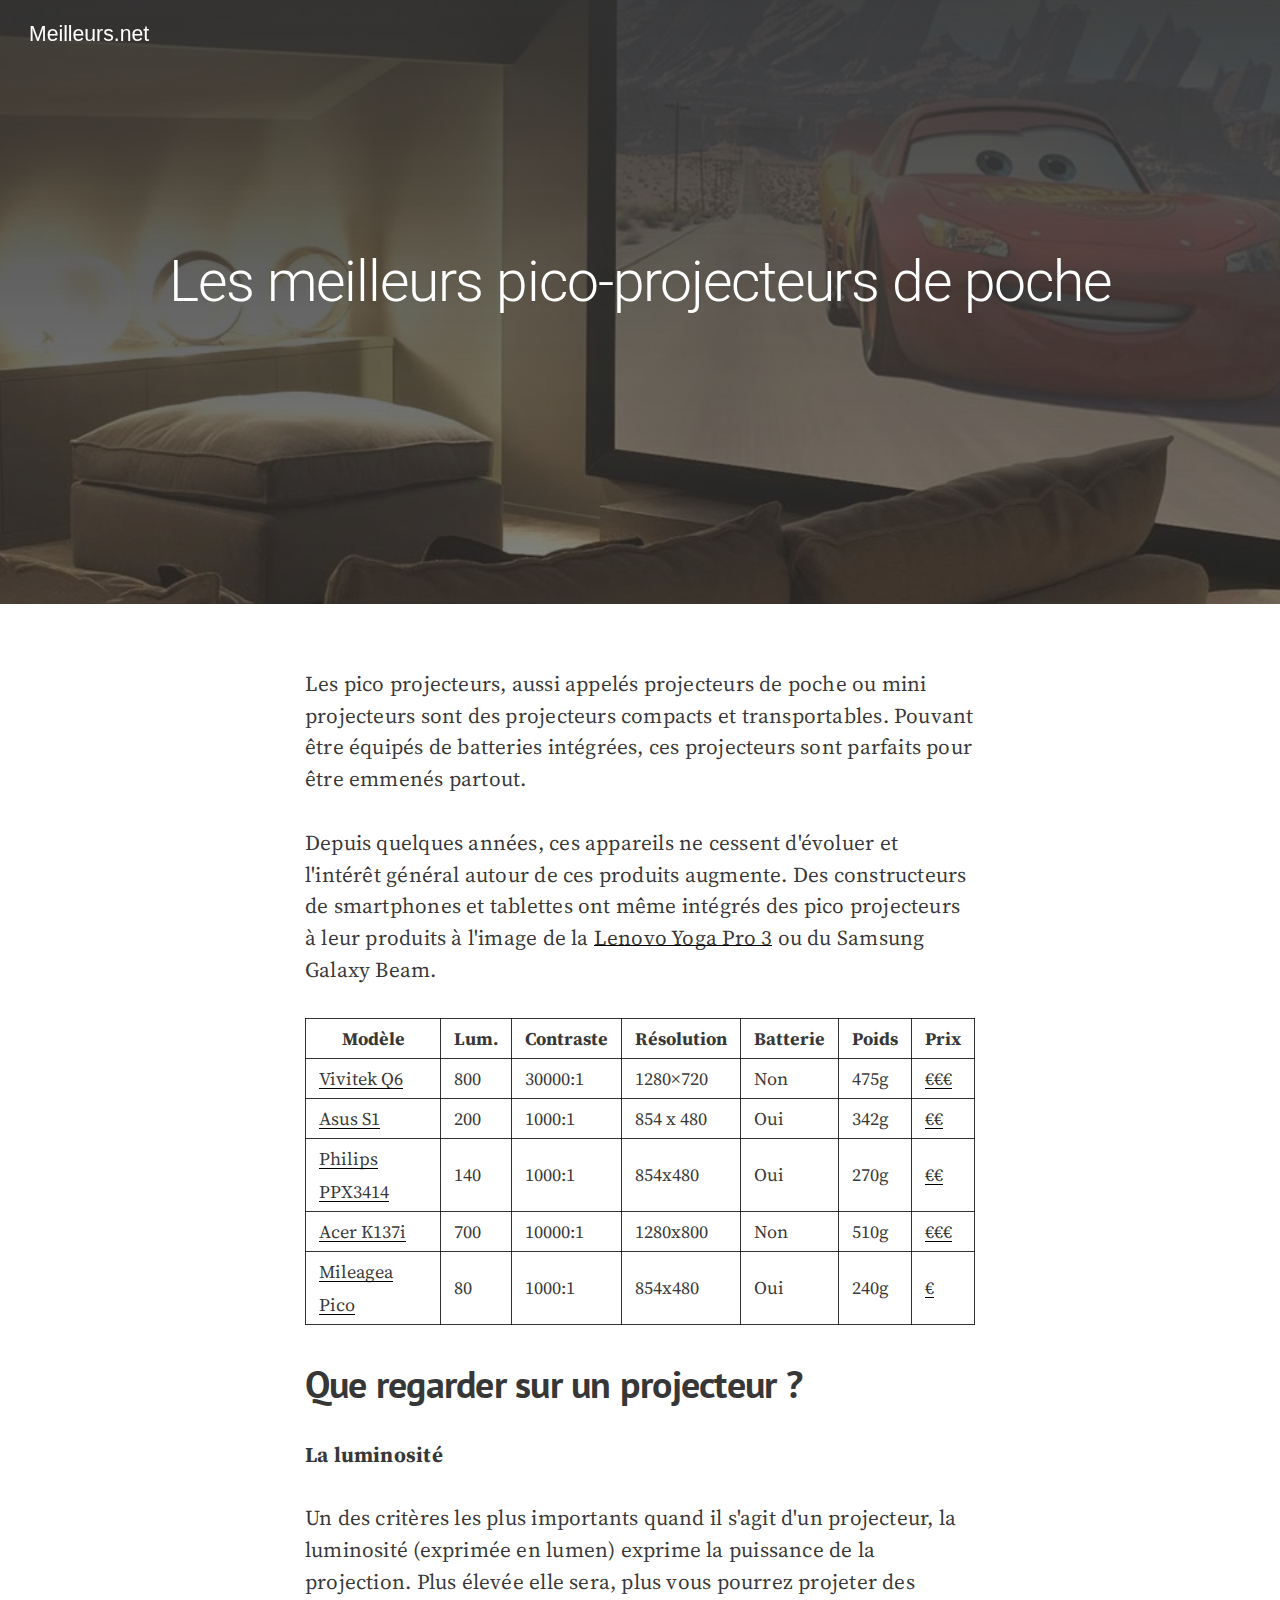
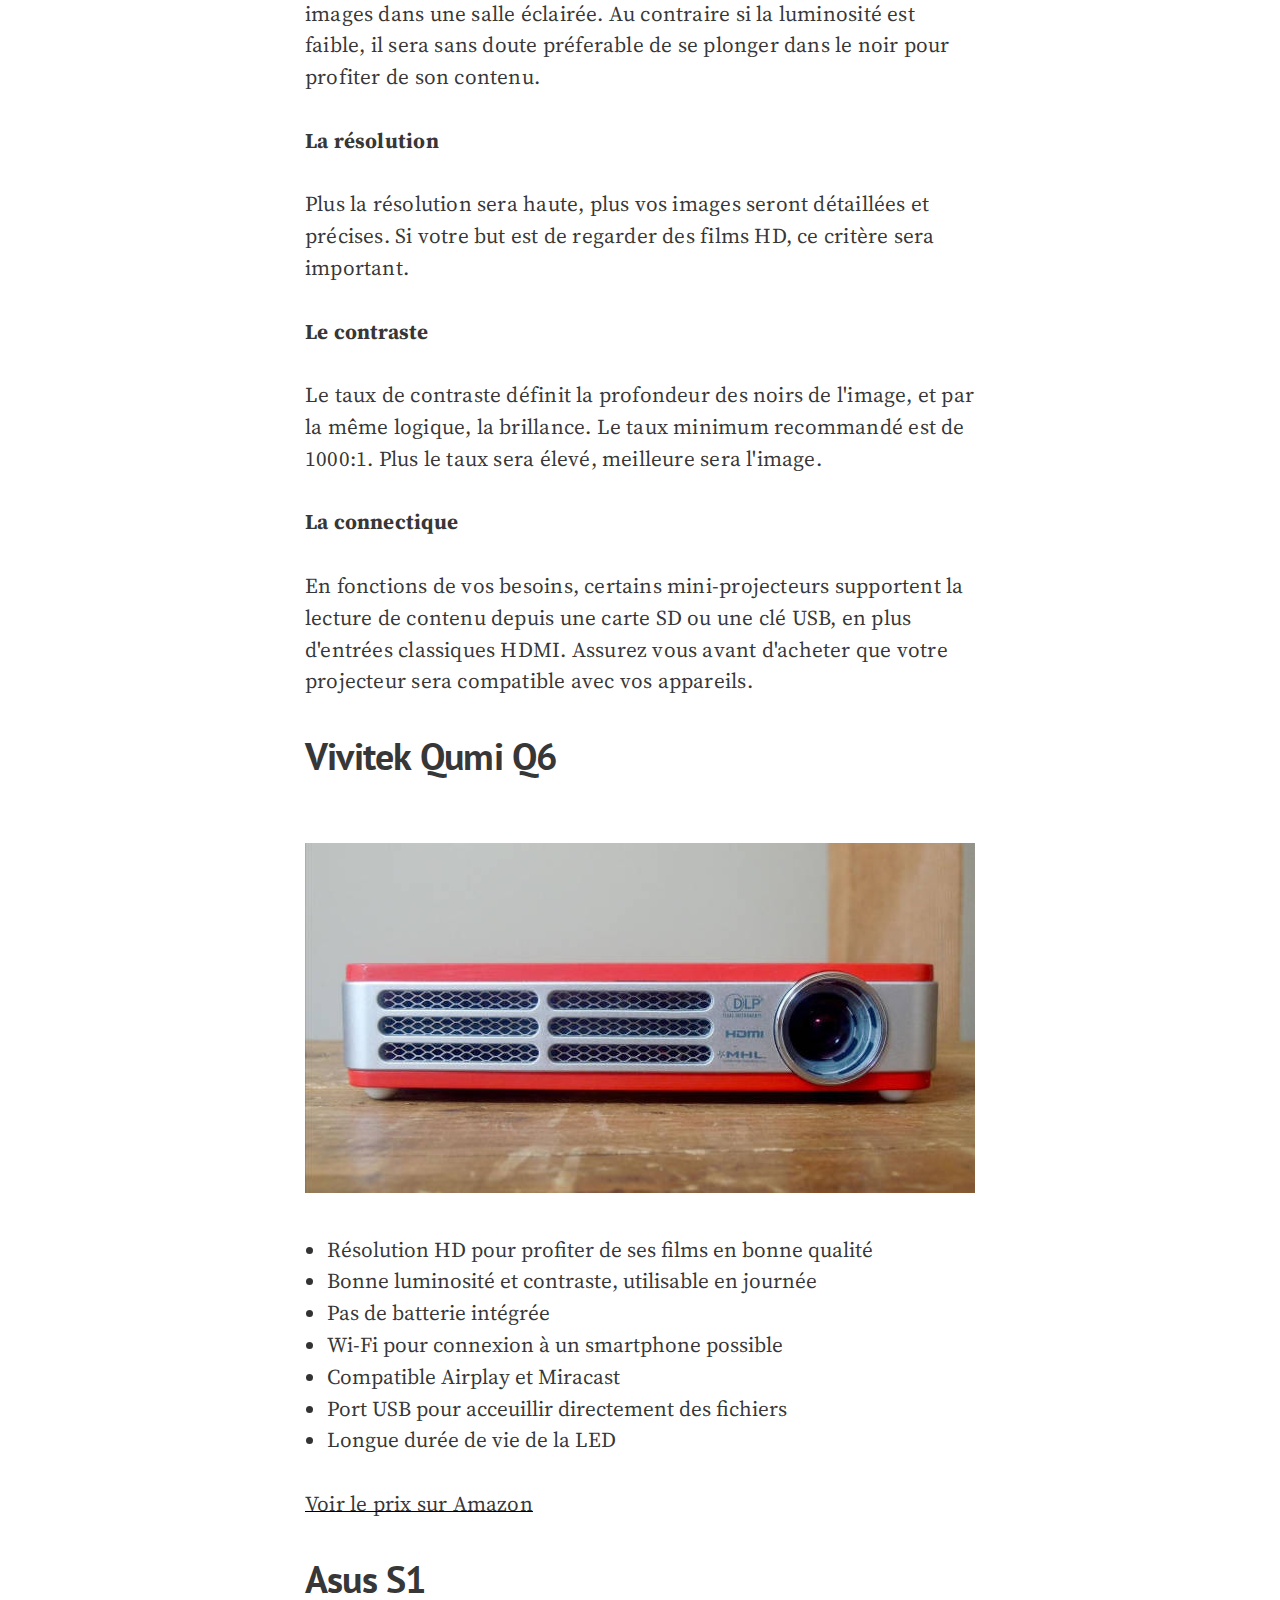
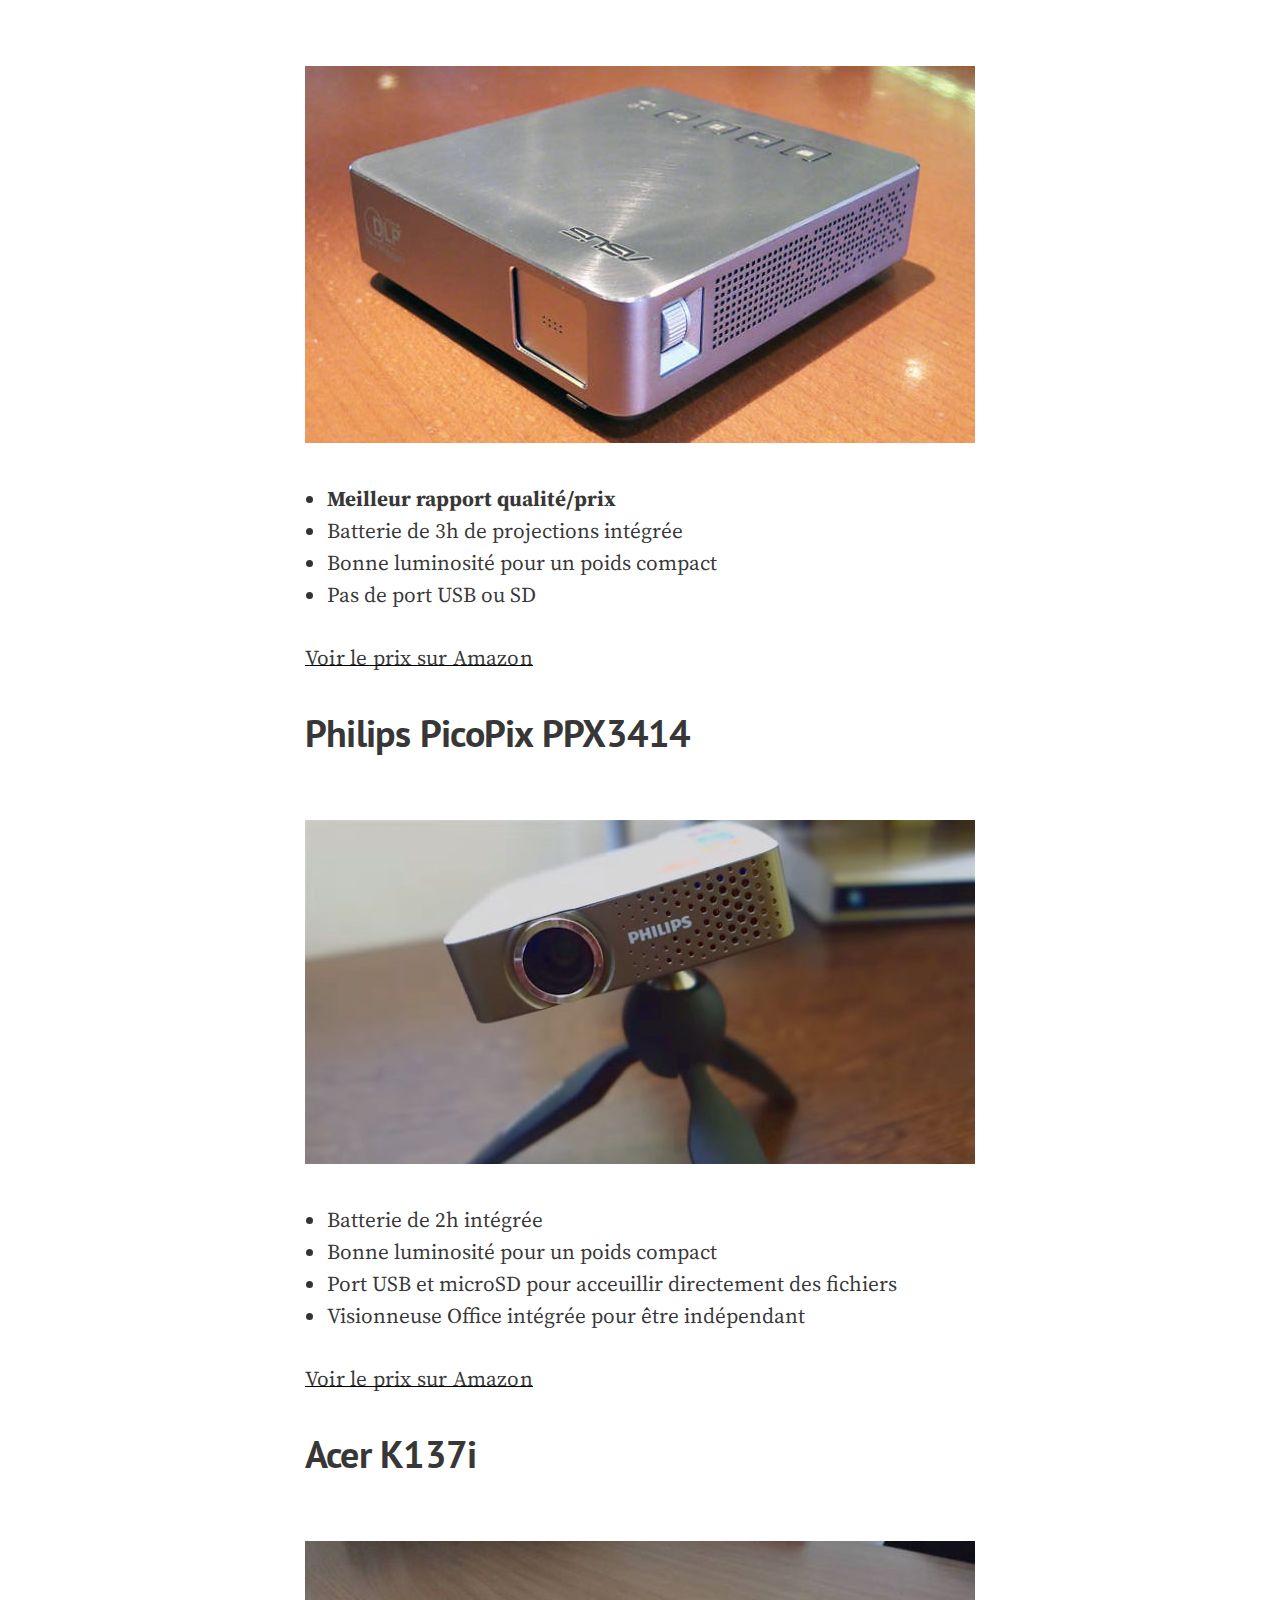
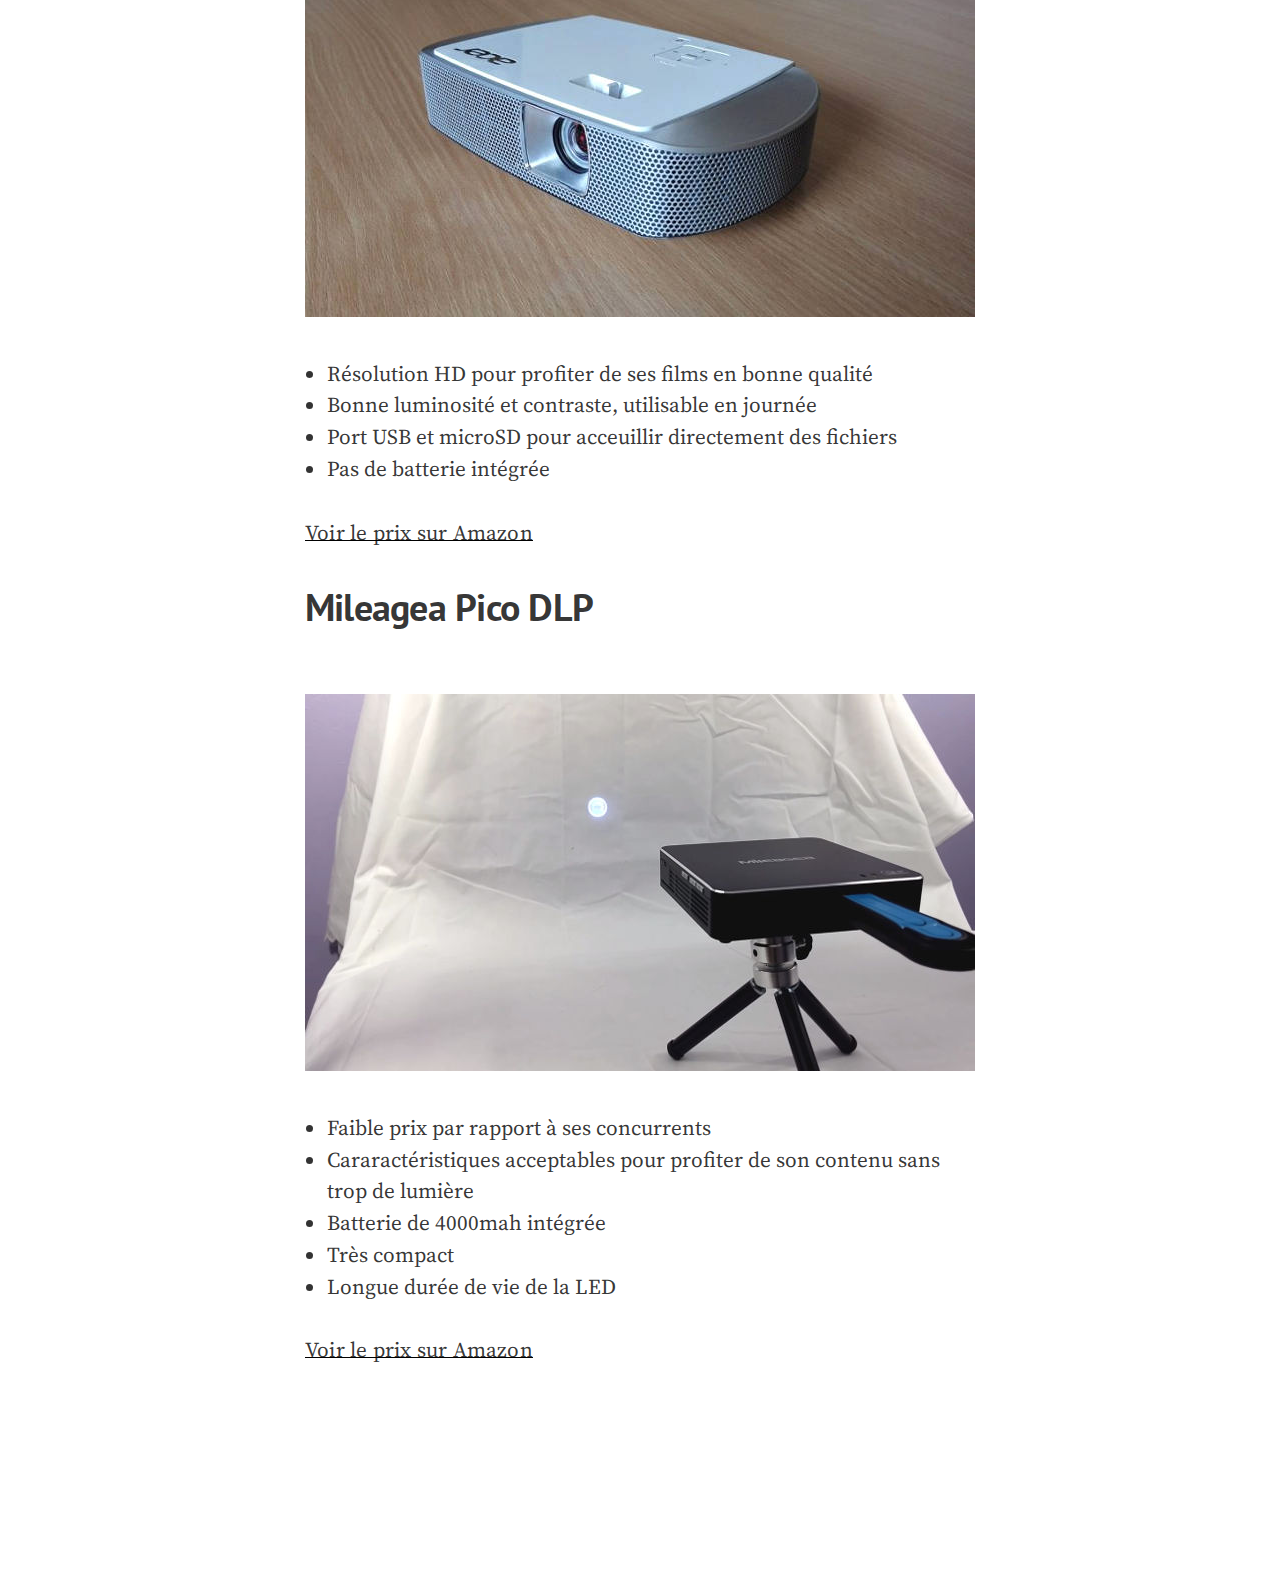
<file: pico-projecteurs-poche.html>
<!DOCTYPE html>
<html lang="fr" class="no-js">

  <head>
  <link href="http://gmpg.org/xfn/11" rel="profile">
  <link type="text/plain" rel="author" href="http://meilleurs.net/humans.txt" />
  <meta http-equiv="X-UA-Compatible" content="IE=edge">
  <meta http-equiv="content-type" content="text/html; charset=utf-8">

  <!-- Enable responsiveness on mobile devices-->
  <meta name="viewport" content="width=device-width, initial-scale=1.0, maximum-scale=1">

  <!-- Optimized for search engines -->
  <meta name="description" content="Pour apprécier votre contenu multimédia en voyage ou à la maison, plusieurs pico-projecteurs existent ...">

  

  <link rel="canonical" href="http://meilleurs.net/pico-projecteurs-poche">

  
    <link rel="next" href="http://meilleurs.net/repeteurs-wifi" title="Les meilleurs répéteurs wifi">
  

  

  <!-- Twitter card -->
  <meta name="twitter:card" content="summary_large_image">
  <meta name="twitter:site" content="@">
  <meta name="twitter:creator" content="@">
  <meta name="twitter:title" content="Les meilleurs pico-projecteurs de poche">
  <meta name="twitter:description" content="Pour apprécier votre contenu multimédia en voyage ou à la maison, plusieurs pico-projecteurs existent ...">
  <meta name="twitter:image" content="http://meilleurs.net/assets/images/hero/projector.jpg">
  <meta name="twitter:url" content="http://meilleurs.net/pico-projecteurs-poche">

  <!-- Open graph -->
  <meta property="og:title" content="Les meilleurs pico-projecteurs de poche">
  <meta property="og:type" content="article">
  <meta property="og:url" content="http://meilleurs.net/pico-projecteurs-poche">
  <meta property="og:image" content="http://meilleurs.net/assets/images/hero/projector.jpg">
  <meta property="og:description" content="Pour apprécier votre contenu multimédia en voyage ou à la maison, plusieurs pico-projecteurs existent ...">
  <meta property="og:site_name" content="Meilleurs.net">
  <meta property="og:locale" content="">

  
    <meta property="article:modified_time" content="2014-11-28T02:00:00+01:00">
    <meta property="article:published_time" content="2014-11-28T02:00:00+01:00">
    <meta property="article:author" content="https://www.facebook.com/">
    
      <meta property="og:see_also" content="http://meilleurs.net/enceintes-bluetooth-waterproof-splashproof">
    
      <meta property="og:see_also" content="http://meilleurs.net/cameras-sportives-actions-cam">
    
      <meta property="og:see_also" content="http://meilleurs.net/transmetteurs-fm">
    
  

  
    
    <meta property="article:section" content="projector">
    
  

  
    
    <meta property="article:tag" content="pico,">
    
    <meta property="article:tag" content="projecteur,">
    
    <meta property="article:tag" content="guide">
    
    <meta property="article:tag" content="achat,">
    
    <meta property="article:tag" content="comparatif,">
    
    <meta property="article:tag" content="test">
    
  

  <meta property="fb:admins" content="">
  <meta property="fb:app_id" content="">

  <title>
    
      Comparatif : Les meilleurs pico-projecteurs de poche - Guide d'achat
    
  </title>

  <!-- CSS -->
  <link rel="stylesheet" href="/assets/css/main.css">

  <!-- Icons -->
  <link rel="apple-touch-icon-precomposed" sizes="144x144" href="/assets/apple-touch-icon-144-precomposed.png">
  <link rel="shortcut icon" href="/assets/images/favicon.ico">
 
</head>


  <body>

    
      <a class="home_link" href="/">Meilleurs.net</a>


    

    <article class="postWrapper">
  <section class="section--first is-darkBackgrounded u-table">
    <div class="section-backgroundImage">

      
        <img class="post-featuredImage is-loaded" src="/assets/images/hero/projector.jpg" style="
        
          top:-300px;
        
        " alt="">
      

    </div>
    <div class="section-gradient
    
      section-gradient--darker
    
    "></div>
    <div class="section-title is-darkBackgrounded u-tableCell u-verticalAlignMiddle">
      <div class="container">
        <h2>Les meilleurs pico-projecteurs de poche</h2>
        <div class="postMeta-wrapper">
          <!--<ul class="postMeta">
            <li class="postMeta-datetime">
              <time datetime="2014-11-28 02:00:00 +0100">
                28 Nov 2014
              </time>
            </li>
            <li class="postMeta-author">
              By Meilleurs.net
            </li>
            <li class="postMeta-tags">
              projector
            </li>
          </ul>-->
        </div>
      </div>
    </div>
  </section>
  <section class="section--last">
    <div class="container container--content">
      <div class="content-body">

        <p>Les pico projecteurs, aussi appelés projecteurs de poche ou mini projecteurs sont des projecteurs compacts et transportables. Pouvant être équipés de batteries intégrées, ces projecteurs sont parfaits pour être emmenés partout.</p>

<p>Depuis quelques années, ces appareils ne cessent d&#39;évoluer et l&#39;intérêt général autour de ces produits augmente. Des constructeurs de smartphones et tablettes ont même intégrés des pico projecteurs à leur produits à l&#39;image de la <a href="https://www.amazon.fr/dp/B015MOQP02?tag=meilleurs08-21">Lenovo Yoga Pro 3</a> ou du Samsung Galaxy Beam.</p>

<table><thead>
<tr>
<th>Modèle</th>
<th>Lum.</th>
<th>Contraste</th>
<th>Résolution</th>
<th>Batterie</th>
<th>Poids</th>
<th>Prix</th>
</tr>
</thead><tbody>
<tr>
<td><a href="https://www.amazon.fr/dp/B012K7JKL0?tag=meilleurs08-21" target="_blank">Vivitek Q6</a></td>
<td>800</td>
<td>30000:1</td>
<td>1280×720</td>
<td>Non</td>
<td>475g</td>
<td><a href="https://www.amazon.fr/dp/B012K7JKL0?tag=meilleurs08-21" target="_blank">€€€</a></td>
</tr>
<tr>
<td><a href="https://www.amazon.fr/dp/B002GU37AW?tag=meilleurs08-21" target="_blank">Asus S1</a></td>
<td>200</td>
<td>1000:1</td>
<td>854 x 480</td>
<td>Oui</td>
<td>342g</td>
<td><a href="https://www.amazon.fr/dp/B002GU37AW?tag=meilleurs08-21" target="_blank">€€</a></td>
</tr>
<tr>
<td><a href="https://www.amazon.fr/dp/B00ODV50XY?tag=meilleurs08-21" target="_blank">Philips PPX3414</a></td>
<td>140</td>
<td>1000:1</td>
<td>854x480</td>
<td>Oui</td>
<td>270g</td>
<td><a href="https://www.amazon.fr/dp/B00ODV50XY?tag=meilleurs08-21" target="_blank">€€</a></td>
</tr>
<tr>
<td><a href="https://www.amazon.fr/dp/B00R88ZSLI?tag=meilleurs08-21" target="_blank">Acer K137i</a></td>
<td>700</td>
<td>10000:1</td>
<td>1280x800</td>
<td>Non</td>
<td>510g</td>
<td><a href="https://www.amazon.fr/dp/B00R88ZSLI?tag=meilleurs08-21" target="_blank">€€€</a></td>
</tr>
<tr>
<td><a href="https://www.amazon.fr/dp/B01FJNB36M?tag=meilleurs08-21" target="_blank">Mileagea Pico</a></td>
<td>80</td>
<td>1000:1</td>
<td>854x480</td>
<td>Oui</td>
<td>240g</td>
<td><a href="https://www.amazon.fr/dp/B01FJNB36M?tag=meilleurs08-21" target="_blank">€</a></td>
</tr>
</tbody></table>

<h3 id="que-regarder-sur-un-projecteur">Que regarder sur un projecteur ?</h3>

<p><strong>La luminosité</strong></p>

<p>Un des critères les plus importants quand il s&#39;agit d&#39;un projecteur, la luminosité (exprimée en lumen) exprime la puissance de la projection. Plus élevée elle sera, plus vous pourrez projeter des images dans une salle éclairée. Au contraire si la luminosité est faible, il sera sans doute préferable de se plonger dans le noir pour profiter de son contenu. </p>

<p><strong>La résolution</strong></p>

<p>Plus la résolution sera haute, plus vos images seront détaillées et précises. Si votre but est de regarder des films HD, ce critère sera important.</p>

<p><strong>Le contraste</strong></p>

<p>Le taux de contraste définit la profondeur des noirs de l&#39;image, et par la même logique, la brillance. Le taux minimum recommandé est de 1000:1. Plus le taux sera élevé, meilleure sera l&#39;image.</p>

<p><strong>La connectique</strong></p>

<p>En fonctions de vos besoins, certains mini-projecteurs supportent la lecture de contenu depuis une carte SD ou une clé USB, en plus d&#39;entrées classiques HDMI. Assurez vous avant d&#39;acheter que votre projecteur sera compatible avec vos appareils.</p>

<h3 id="vivitek-qumi-q6">Vivitek Qumi Q6</h3>

<p><img alt="Vivitek Qumi Q6" class="img img--fullContainer" src="/assets/images/posts/qumiq6.jpg"/></p>

<ul>
<li>Résolution HD pour profiter de ses films en bonne qualité</li>
<li>Bonne luminosité et contraste, utilisable en journée</li>
<li>Pas de batterie intégrée</li>
<li>Wi-Fi pour connexion à un smartphone possible</li>
<li>Compatible Airplay et Miracast</li>
<li>Port USB pour acceuillir directement des fichiers</li>
<li>Longue durée de vie de la LED</li>
</ul>

<p><a href="https://www.amazon.fr/dp/B012K7JKL0?tag=meilleurs08-21" target="_blank">Voir le prix sur Amazon</a></p>

<h3 id="asus-s1">Asus S1</h3>

<p><img alt="Asus S1" class="img img--fullContainer" src="/assets/images/posts/asuss1.jpg"/></p>

<ul>
<li><strong>Meilleur rapport qualité/prix</strong></li>
<li>Batterie de 3h de projections intégrée</li>
<li>Bonne luminosité pour un poids compact</li>
<li>Pas de port USB ou SD</li>
</ul>

<p><a href="https://www.amazon.fr/dp/B002GU37AW?tag=meilleurs08-21" target="_blank">Voir le prix sur Amazon</a></p>

<h3 id="philips-picopix-ppx3414">Philips PicoPix PPX3414</h3>

<p><img alt="Philips PicoPix PPX3414" class="img img--fullContainer" src="/assets/images/posts/PPX3414.jpg"/></p>

<ul>
<li>Batterie de 2h intégrée</li>
<li>Bonne luminosité pour un poids compact</li>
<li>Port USB et microSD pour acceuillir directement des fichiers</li>
<li>Visionneuse Office intégrée pour être indépendant</li>
</ul>

<p><a href="https://www.amazon.fr/dp/B00ODV50XY?tag=meilleurs08-21" target="_blank">Voir le prix sur Amazon</a></p>

<h3 id="acer-k137i">Acer K137i</h3>

<p><img alt="Acer K137i" class="img img--fullContainer" src="/assets/images/posts/k137i.jpg"/></p>

<ul>
<li>Résolution HD pour profiter de ses films en bonne qualité</li>
<li>Bonne luminosité et contraste, utilisable en journée</li>
<li>Port USB et microSD pour acceuillir directement des fichiers</li>
<li>Pas de batterie intégrée</li>
</ul>

<p><a href="https://www.amazon.fr/dp/B00R88ZSLI?tag=meilleurs08-21" target="_blank">Voir le prix sur Amazon</a></p>

<h3 id="mileagea-pico-dlp">Mileagea Pico DLP</h3>

<p><img alt="Mileagea Pico DLP" class="img img--fullContainer" src="/assets/images/posts/mileagea.jpg"/></p>

<ul>
<li>Faible prix par rapport à ses concurrents</li>
<li>Cararactéristiques acceptables pour profiter de son contenu sans trop de lumière</li>
<li>Batterie de 4000mah intégrée</li>
<li>Très compact</li>
<li>Longue durée de vie de la LED</li>
</ul>

<p><a href="https://www.amazon.fr/dp/B01FJNB36M?tag=meilleurs08-21" target="_blank">Voir le prix sur Amazon</a></p>


      </div>
    </div>
    <hr class="u-clearHr"/>
    <hr class="u-clearHr"/>
 
  </section>
  <!--<footer class="postFooter">
    
  </footer>-->
</article>


    

    <!-- Fonts -->
<link href='http://fonts.googleapis.com/css?family=Source+Serif+Pro:700,400|Roboto:100,300|PT+Sans:700' rel='stylesheet' type='text/css'>

  </body>

	<script>
	  (function(i,s,o,g,r,a,m){i['GoogleAnalyticsObject']=r;i[r]=i[r]||function(){
	  (i[r].q=i[r].q||[]).push(arguments)},i[r].l=1*new Date();a=s.createElement(o),
	  m=s.getElementsByTagName(o)[0];a.async=1;a.src=g;m.parentNode.insertBefore(a,m)
	  })(window,document,'script','https://www.google-analytics.com/analytics.js','ga');

	  ga('create', 'UA-82347845-1', 'auto');
	  ga('send', 'pageview');

	</script>

</html>
</file>
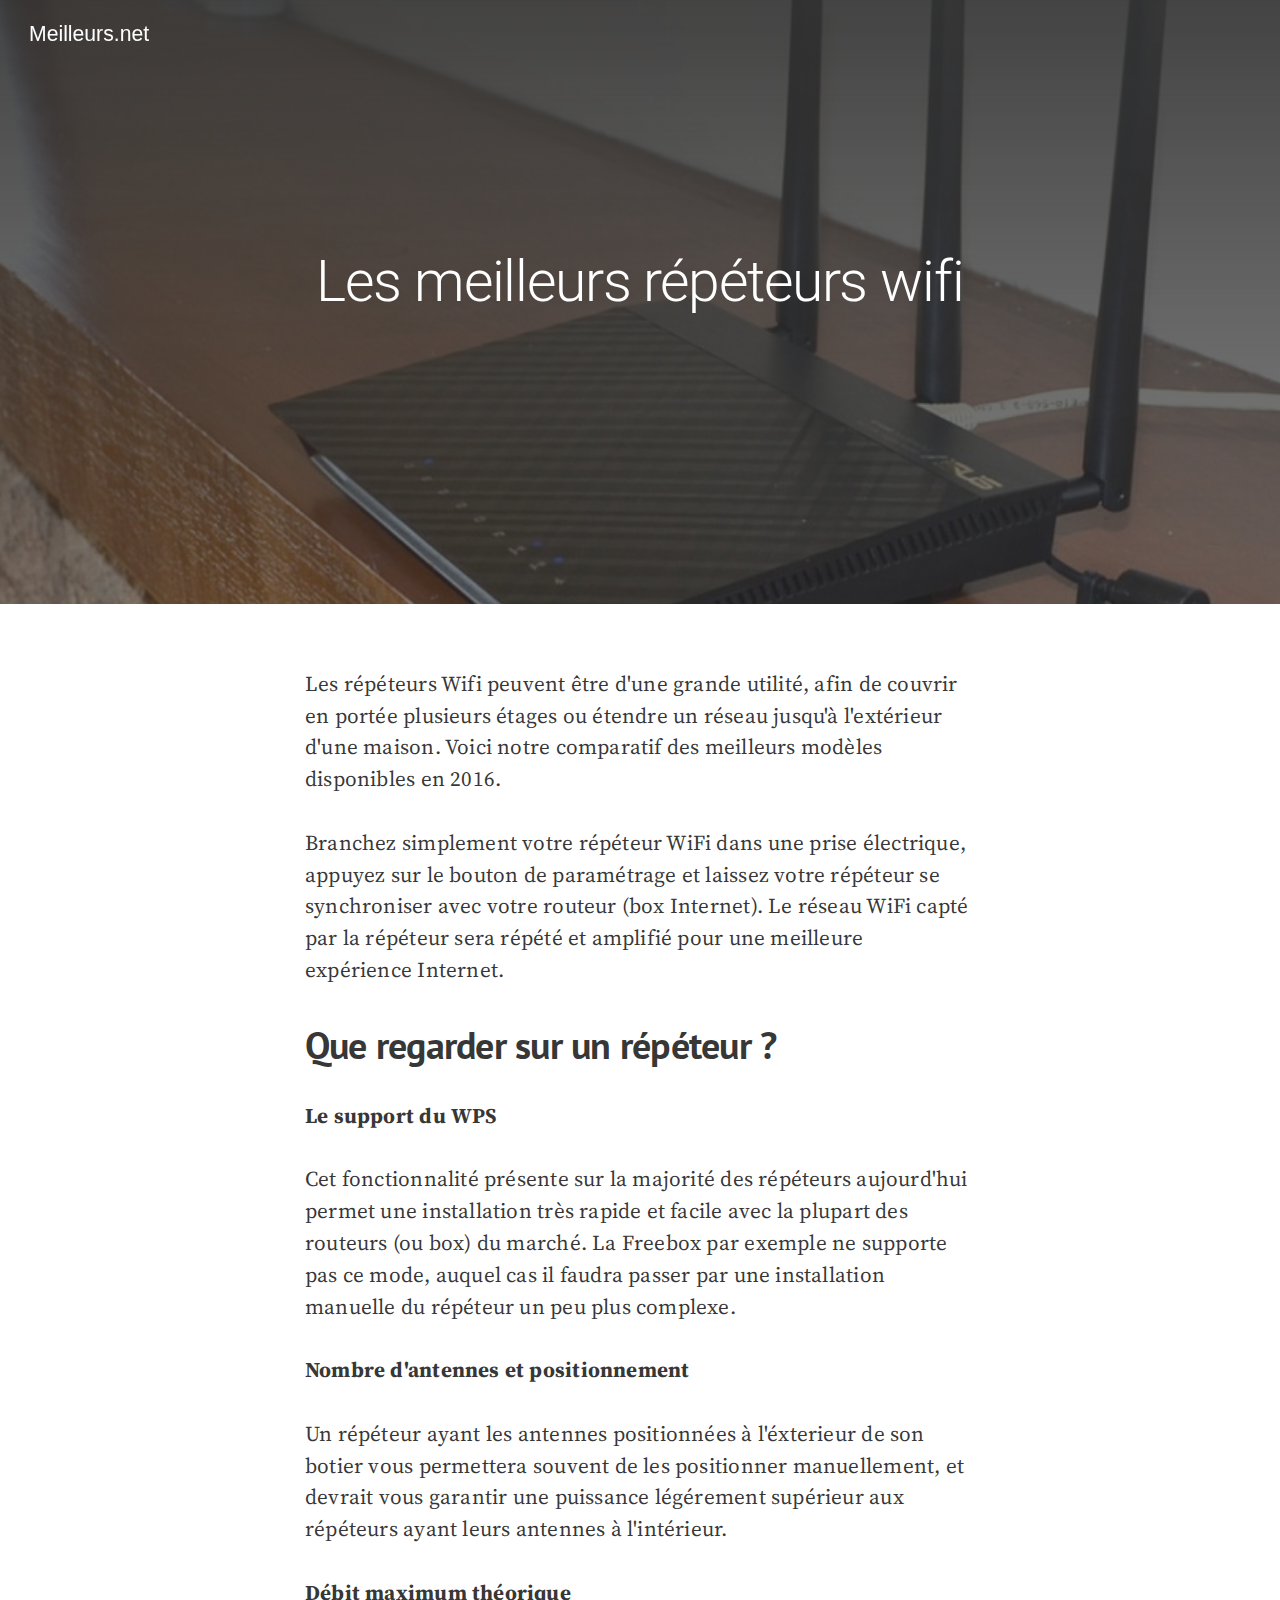
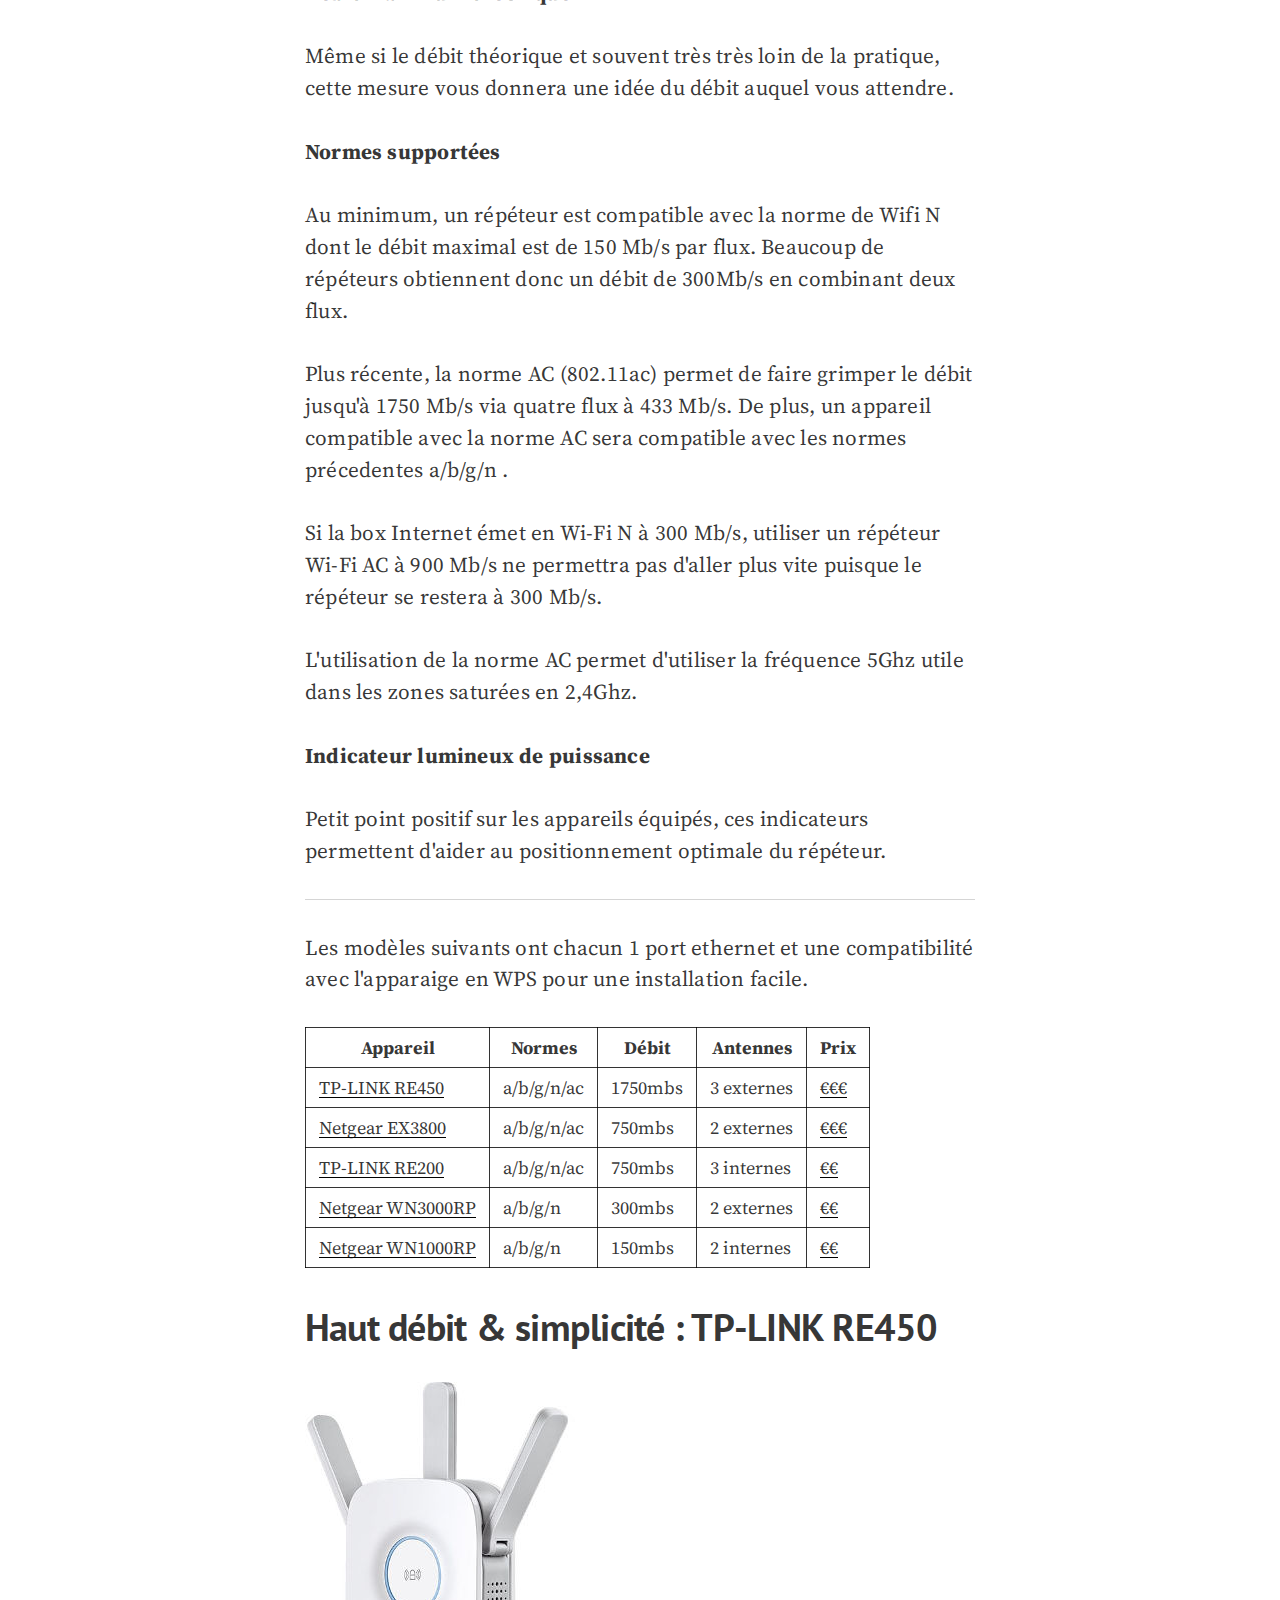
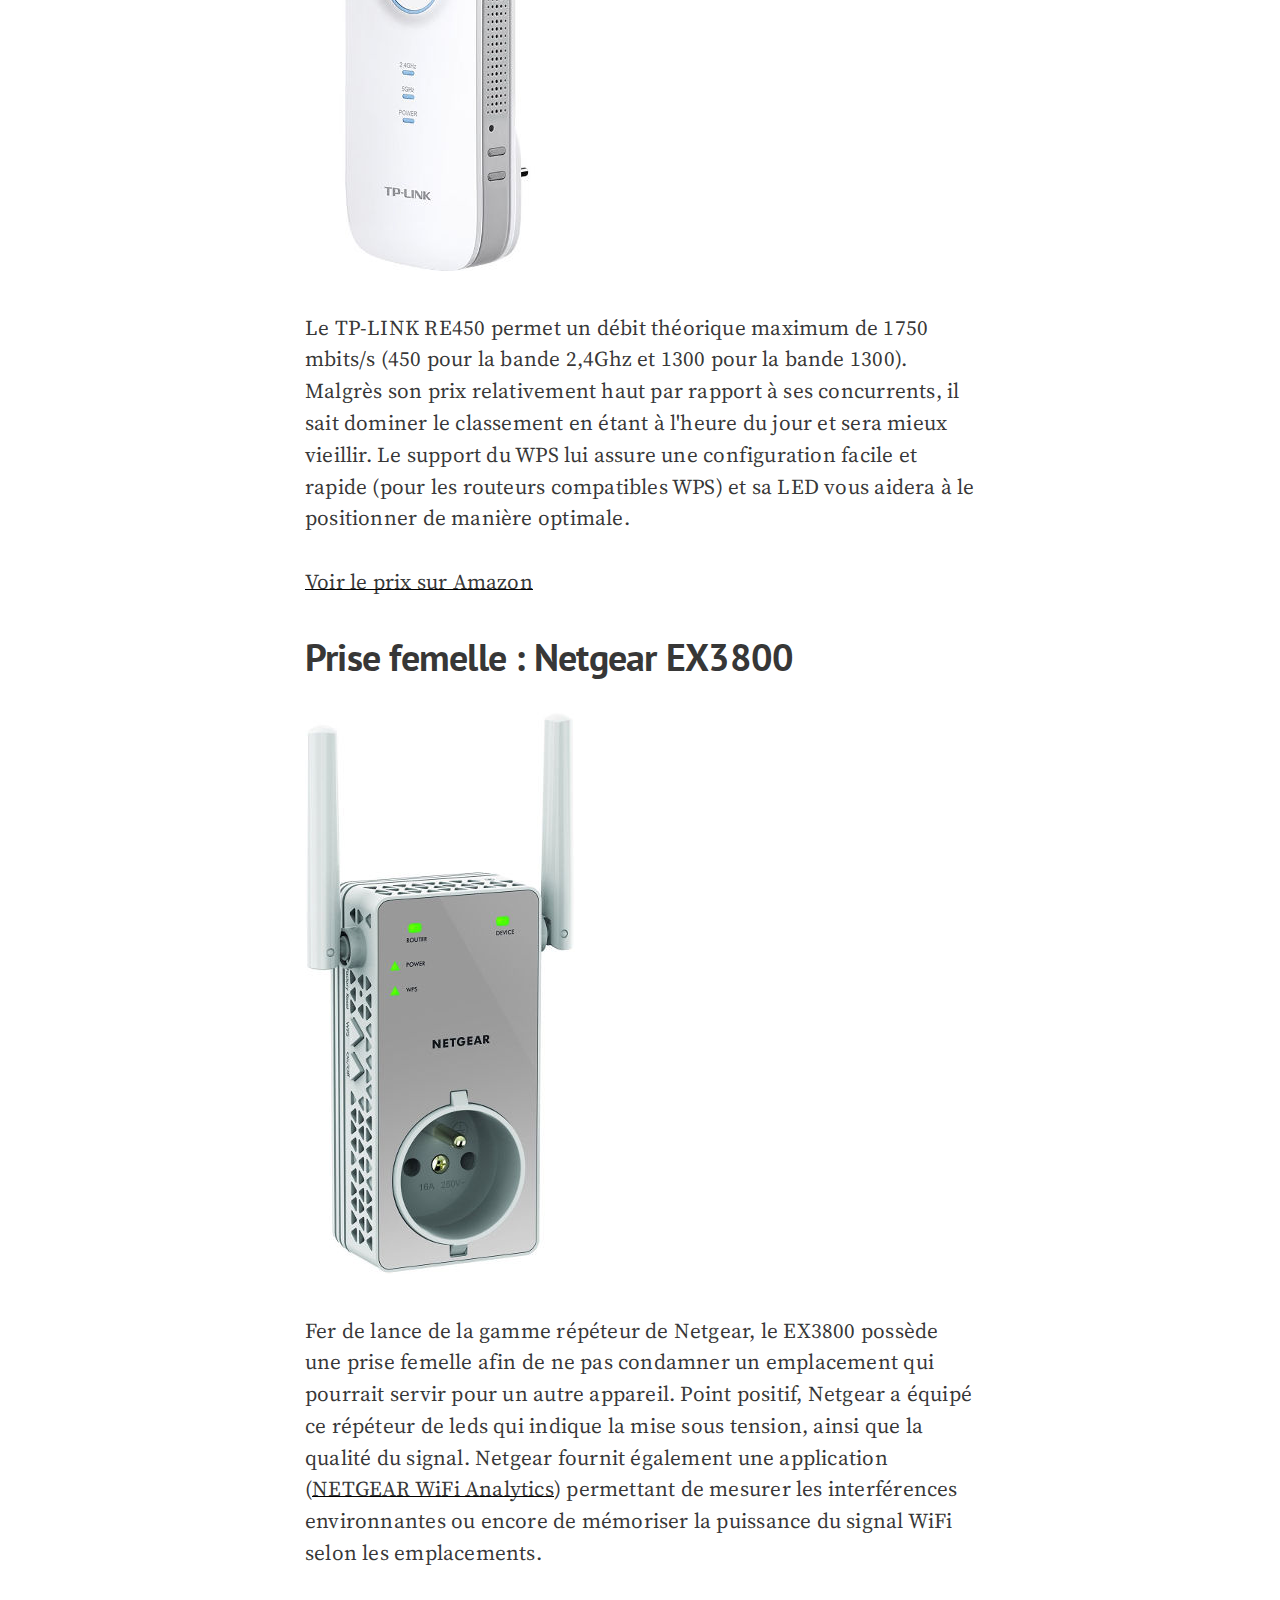
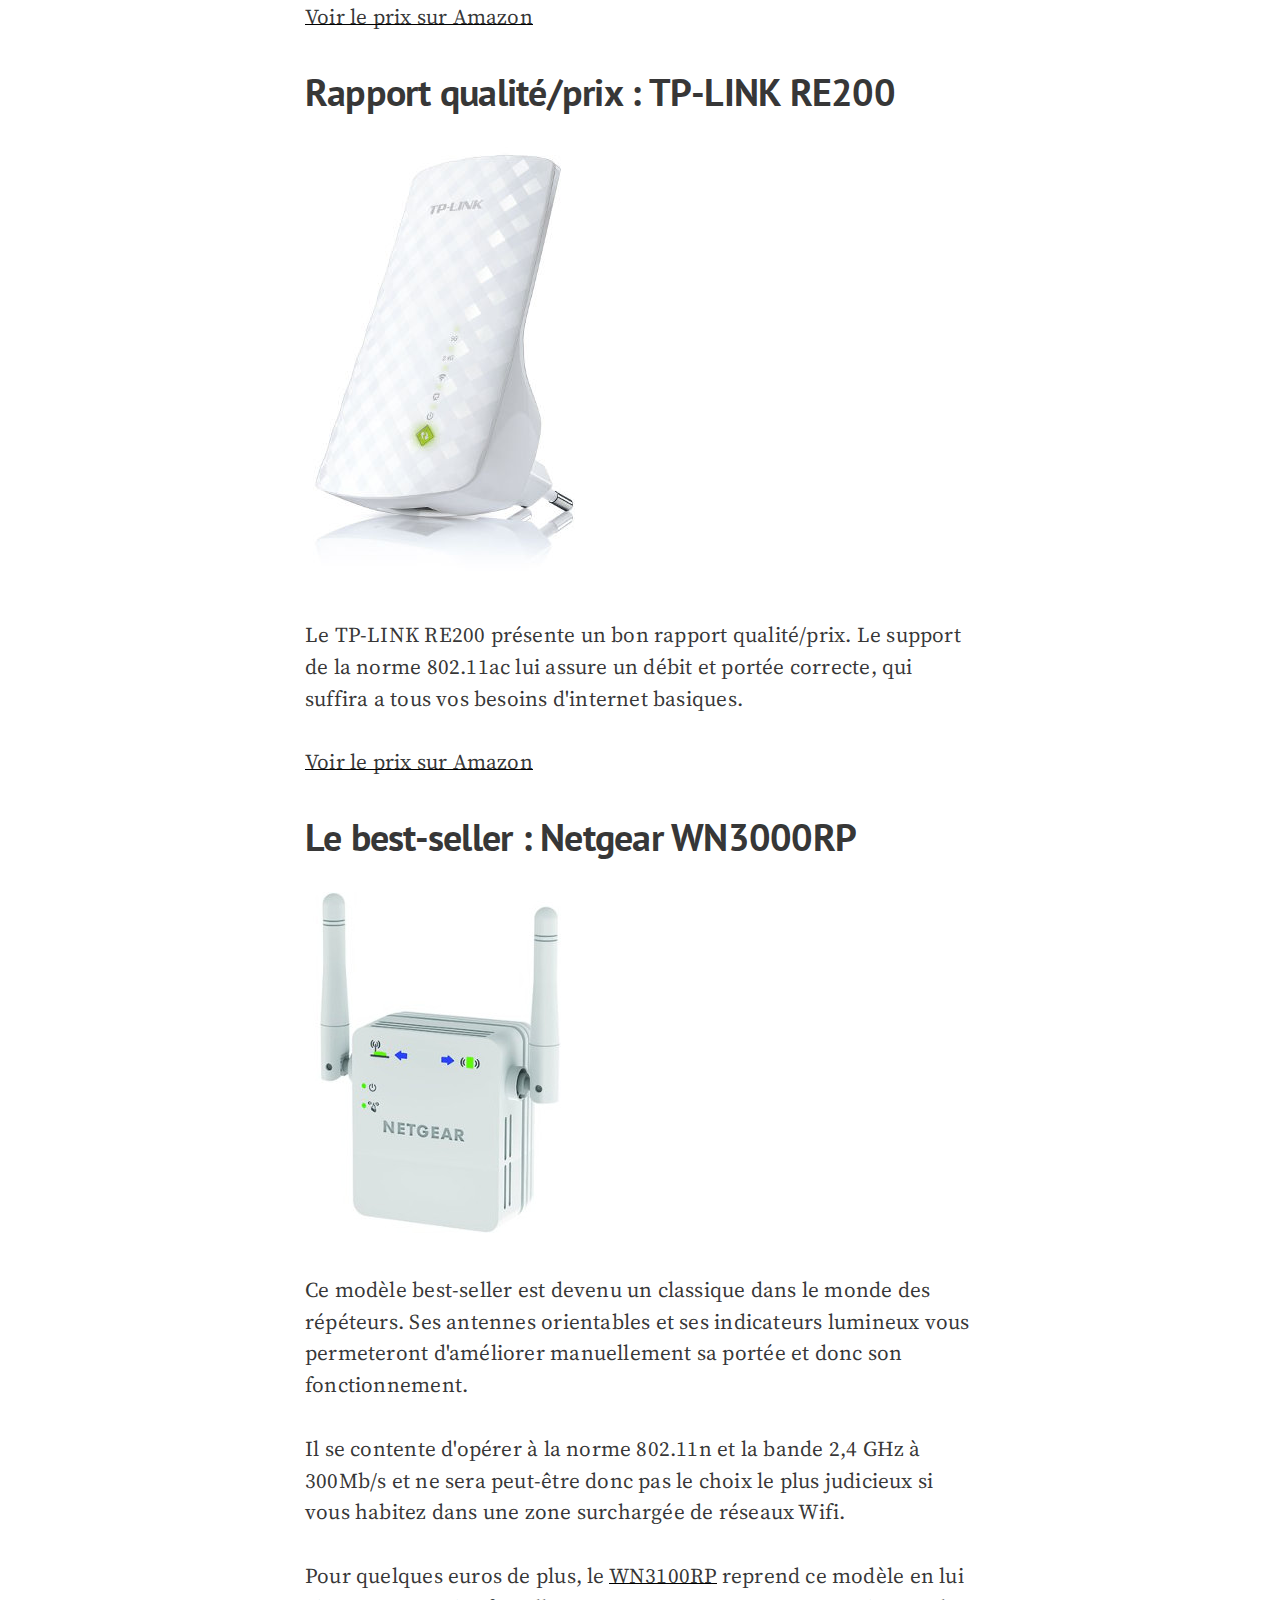
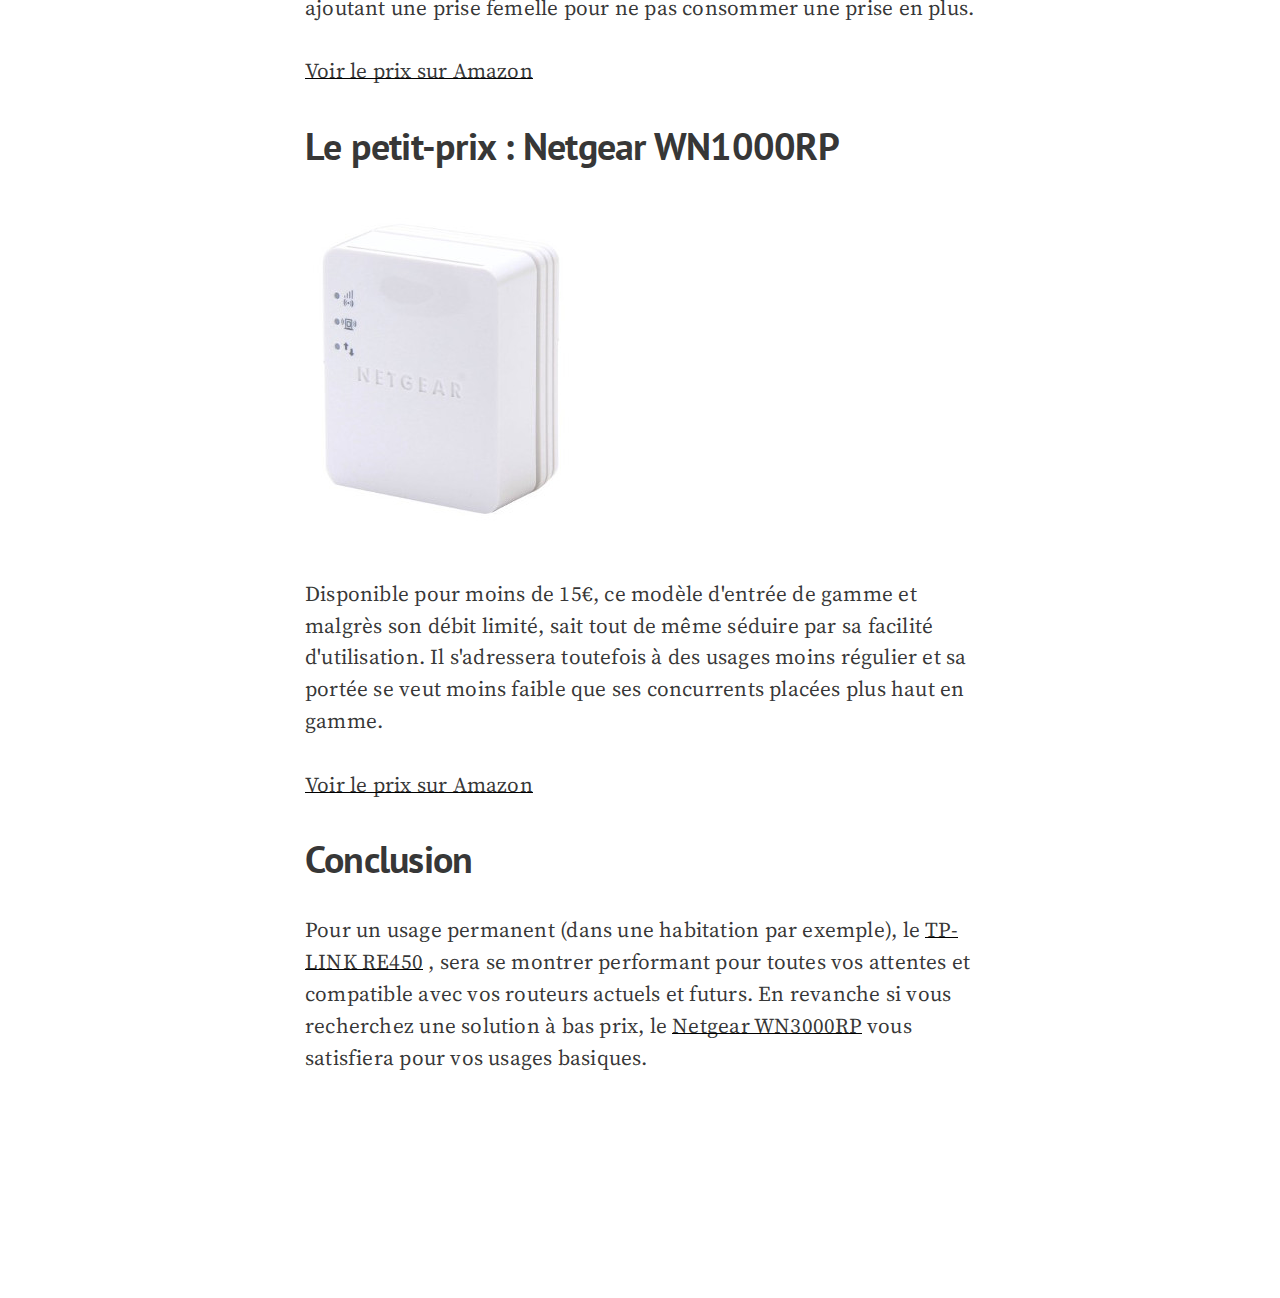
<file: repeteurs-wifi.html>
<!DOCTYPE html>
<html lang="fr" class="no-js">

  <head>
  <link href="http://gmpg.org/xfn/11" rel="profile">
  <link type="text/plain" rel="author" href="http://meilleurs.net/humans.txt" />
  <meta http-equiv="X-UA-Compatible" content="IE=edge">
  <meta http-equiv="content-type" content="text/html; charset=utf-8">

  <!-- Enable responsiveness on mobile devices-->
  <meta name="viewport" content="width=device-width, initial-scale=1.0, maximum-scale=1">

  <!-- Optimized for search engines -->
  <meta name="description" content="Pour étendre la portée de votre réseau wifi, plusieurs répéteurs Wifi existent. Nous comparons les ...">

  

  <link rel="canonical" href="http://meilleurs.net/repeteurs-wifi">

  
    <link rel="next" href="http://meilleurs.net/transmetteurs-fm" title="Les meilleurs transmetteurs FM">
  

  
    <link rel="prev" href="http://meilleurs.net/pico-projecteurs-poche" title="Les meilleurs pico-projecteurs de poche">
  

  <!-- Twitter card -->
  <meta name="twitter:card" content="summary_large_image">
  <meta name="twitter:site" content="@">
  <meta name="twitter:creator" content="@">
  <meta name="twitter:title" content="Les meilleurs répéteurs wifi">
  <meta name="twitter:description" content="Pour étendre la portée de votre réseau wifi, plusieurs répéteurs Wifi existent. Nous comparons les ...">
  <meta name="twitter:image" content="http://meilleurs.net/assets/images/hero/repeater.jpg">
  <meta name="twitter:url" content="http://meilleurs.net/repeteurs-wifi">

  <!-- Open graph -->
  <meta property="og:title" content="Les meilleurs répéteurs wifi">
  <meta property="og:type" content="article">
  <meta property="og:url" content="http://meilleurs.net/repeteurs-wifi">
  <meta property="og:image" content="http://meilleurs.net/assets/images/hero/repeater.jpg">
  <meta property="og:description" content="Pour étendre la portée de votre réseau wifi, plusieurs répéteurs Wifi existent. Nous comparons les ...">
  <meta property="og:site_name" content="Meilleurs.net">
  <meta property="og:locale" content="">

  
    <meta property="article:modified_time" content="2014-11-28T02:00:00+01:00">
    <meta property="article:published_time" content="2014-11-28T02:00:00+01:00">
    <meta property="article:author" content="https://www.facebook.com/">
    
      <meta property="og:see_also" content="http://meilleurs.net/enceintes-bluetooth-waterproof-splashproof">
    
      <meta property="og:see_also" content="http://meilleurs.net/cameras-sportives-actions-cam">
    
      <meta property="og:see_also" content="http://meilleurs.net/transmetteurs-fm">
    
  

  
    
    <meta property="article:section" content="wifi">
    
  

  
    
    <meta property="article:tag" content="wifi,">
    
    <meta property="article:tag" content="repeteur,">
    
    <meta property="article:tag" content="routeur,">
    
    <meta property="article:tag" content="comparatif,">
    
    <meta property="article:tag" content="guide,">
    
    <meta property="article:tag" content="achat,">
    
    <meta property="article:tag" content="test">
    
  

  <meta property="fb:admins" content="">
  <meta property="fb:app_id" content="">

  <title>
    
      Comparatif : Les meilleurs répéteurs wifi - Guide d'achat
    
  </title>

  <!-- CSS -->
  <link rel="stylesheet" href="/assets/css/main.css">

  <!-- Icons -->
  <link rel="apple-touch-icon-precomposed" sizes="144x144" href="/assets/apple-touch-icon-144-precomposed.png">
  <link rel="shortcut icon" href="/assets/images/favicon.ico">
 
</head>


  <body>

    
      <a class="home_link" href="/">Meilleurs.net</a>


    

    <article class="postWrapper">
  <section class="section--first is-darkBackgrounded u-table">
    <div class="section-backgroundImage">

      
        <img class="post-featuredImage is-loaded" src="/assets/images/hero/repeater.jpg" style="
        
          top:-100px;
        
        " alt="">
      

    </div>
    <div class="section-gradient
    
      section-gradient--darker
    
    "></div>
    <div class="section-title is-darkBackgrounded u-tableCell u-verticalAlignMiddle">
      <div class="container">
        <h2>Les meilleurs répéteurs wifi</h2>
        <div class="postMeta-wrapper">
          <!--<ul class="postMeta">
            <li class="postMeta-datetime">
              <time datetime="2014-11-28 02:00:00 +0100">
                28 Nov 2014
              </time>
            </li>
            <li class="postMeta-author">
              By Meilleurs.net
            </li>
            <li class="postMeta-tags">
              wifi
            </li>
          </ul>-->
        </div>
      </div>
    </div>
  </section>
  <section class="section--last">
    <div class="container container--content">
      <div class="content-body">

        <p>Les répéteurs Wifi peuvent être d&#39;une grande utilité, afin de couvrir en portée plusieurs étages ou étendre un réseau jusqu&#39;à l&#39;extérieur d&#39;une maison. Voici notre comparatif des meilleurs modèles disponibles en 2016.</p>

<p>Branchez simplement votre répéteur WiFi dans une prise électrique, appuyez sur le bouton de paramétrage et laissez votre répéteur se synchroniser avec votre routeur (box Internet). Le réseau WiFi capté par la répéteur sera répété et amplifié pour une  meilleure expérience Internet. </p>

<h3 id="que-regarder-sur-un-r-p-teur">Que regarder sur un répéteur ?</h3>

<p><strong>Le support du WPS</strong></p>

<p>Cet fonctionnalité présente sur la majorité des répéteurs aujourd&#39;hui permet une installation très rapide et facile avec la plupart des routeurs (ou box) du marché.  La Freebox par exemple ne supporte pas ce mode, auquel cas il faudra passer par une installation manuelle du répéteur un peu plus complexe.</p>

<p><strong>Nombre d&#39;antennes et positionnement</strong></p>

<p>Un répéteur ayant les antennes positionnées à l&#39;éxterieur de son botier vous permettera souvent de les positionner manuellement, et devrait vous garantir une puissance légérement supérieur aux répéteurs ayant leurs antennes à l&#39;intérieur.</p>

<p><strong>Débit maximum théorique</strong></p>

<p>Même si le débit théorique et souvent très très loin de la pratique, cette mesure vous donnera une idée du débit auquel vous attendre.</p>

<p><strong>Normes supportées</strong></p>

<p>Au minimum, un répéteur est compatible avec la norme de Wifi N dont le débit maximal est de 150 Mb/s par flux. Beaucoup de répéteurs obtiennent donc un débit de 300Mb/s en combinant deux flux.</p>

<p>Plus récente, la norme AC (802.11ac)  permet de faire grimper le débit jusqu&#39;à 1750  Mb/s via quatre flux à 433 Mb/s. De plus, un appareil compatible avec la norme AC sera compatible avec les normes précedentes a/b/g/n .</p>

<p>Si la box Internet émet en Wi-Fi N à 300 Mb/s, utiliser un répéteur Wi-Fi AC à 900 Mb/s ne permettra pas d&#39;aller plus vite puisque le répéteur se restera à 300 Mb/s.</p>

<p>L&#39;utilisation de la norme AC permet d&#39;utiliser la fréquence 5Ghz utile dans les zones saturées en 2,4Ghz.</p>

<p><strong>Indicateur lumineux de puissance</strong></p>

<p>Petit point positif sur les appareils équipés, ces indicateurs permettent d&#39;aider au positionnement optimale du répéteur.</p>

<hr>

<p>Les modèles suivants ont chacun 1 port ethernet et une compatibilité avec l&#39;apparaige en WPS pour une installation facile.</p>

<table><thead>
<tr>
<th>Appareil</th>
<th>Normes</th>
<th>Débit</th>
<th>Antennes</th>
<th>Prix</th>
</tr>
</thead><tbody>
<tr>
<td><a href="https://www.amazon.fr/dp/B010RXXY48?tag=meilleurs08-21" target="_blank">TP-LINK RE450</a></td>
<td>a/b/g/n/ac</td>
<td>1750mbs</td>
<td>3 externes</td>
<td><a href="https://www.amazon.fr/dp/B010RXXY48?tag=meilleurs08-21" target="_blank">€€€</a></td>
</tr>
<tr>
<td><a href="https://www.amazon.fr/dp/B00WJGPUB2?tag=meilleurs08-21" target="_blank">Netgear EX3800</a></td>
<td>a/b/g/n/ac</td>
<td>750mbs</td>
<td>2 externes</td>
<td><a href="https://www.amazon.fr/dp/B00WJGPUB2?tag=meilleurs08-21" target="_blank">€€€</a></td>
</tr>
<tr>
<td><a href="https://www.amazon.fr/dp/B00KXULGJQ?tag=meilleurs08-21" target="_blank">TP-LINK RE200</a></td>
<td>a/b/g/n/ac</td>
<td>750mbs</td>
<td>3 internes</td>
<td><a href="https://www.amazon.fr/dp/B00KXULGJQ?tag=meilleurs08-21" target="_blank">€€</a></td>
</tr>
<tr>
<td><a href="https://www.amazon.fr/dp/B00MWNWEIE?tag=meilleurs08-21" target="_blank">Netgear WN3000RP</a></td>
<td>a/b/g/n</td>
<td>300mbs</td>
<td>2 externes</td>
<td><a href="https://www.amazon.fr/dp/B00MWNWEIE?tag=meilleurs08-21" target="_blank">€€</a></td>
</tr>
<tr>
<td><a href="https://www.amazon.fr/dp/B008OAMB2I?tag=meilleurs08-21" target="_blank">Netgear WN1000RP</a></td>
<td>a/b/g/n</td>
<td>150mbs</td>
<td>2 internes</td>
<td><a href="https://www.amazon.fr/dp/B008OAMB2I?tag=meilleurs08-21" target="_blank">€€</a></td>
</tr>
</tbody></table>

<h3 id="haut-d-bit-amp-simplicit-tp-link-re450">Haut débit &amp; simplicité : TP-LINK RE450</h3>

<p><img alt="TP-LINK RE450" class="post_img" src="/assets/images/posts/re450.jpg"/></p>

<p>Le TP-LINK RE450 permet un débit théorique maximum de 1750 mbits/s (450 pour la bande 2,4Ghz et 1300 pour la bande 1300). Malgrès son prix relativement haut par rapport à ses concurrents, il sait dominer le classement en étant à l&#39;heure du jour et sera mieux vieillir. Le support du WPS lui assure une configuration facile et rapide (pour les routeurs compatibles WPS) et sa LED vous aidera à le positionner de manière optimale.</p>

<p><a href="https://www.amazon.fr/dp/B010RXXY48?tag=meilleurs08-21" target="_blank">Voir le prix sur Amazon</a></p>

<h3 id="prise-femelle-netgear-ex3800">Prise femelle : Netgear EX3800</h3>

<p><img alt="Netgear EX3800" class="post_img" src="/assets/images/posts/ex3800.jpg"/></p>

<p>Fer de lance de la gamme répéteur de Netgear, le EX3800 possède une prise femelle afin de ne pas condamner un emplacement qui pourrait servir pour un autre appareil.
Point positif, Netgear a équipé ce répéteur de leds qui indique la mise sous tension, ainsi que la qualité du signal. Netgear fournit également une application (<a href="https://play.google.com/store/apps/details?id=com.netgear.WiFiAnalytics">NETGEAR WiFi Analytics</a>)  permettant de mesurer les interférences environnantes ou encore de mémoriser la puissance du signal WiFi selon les emplacements.</p>

<p><a href="https://www.amazon.fr/dp/B00WJGPUB2?tag=meilleurs08-21" target="_blank">Voir le prix sur Amazon</a></p>

<h3 id="rapport-qualit-prix-tp-link-re200">Rapport qualité/prix : TP-LINK RE200</h3>

<p><img alt="TP-LINK RE200" class="post_img" src="/assets/images/posts/re200.jpg"/></p>

<p>Le TP-LINK RE200 présente un bon rapport qualité/prix. Le support de la norme 802.11ac lui assure un débit et portée correcte, qui suffira a tous vos besoins d&#39;internet basiques.</p>

<p><a href="https://www.amazon.fr/dp/B00KXULGJQ?tag=meilleurs08-21" target="_blank">Voir le prix sur Amazon</a></p>

<h3 id="le-best-seller-netgear-wn3000rp">Le best-seller : Netgear WN3000RP</h3>

<p><img alt="Netgear WN3000RP" class="post_img" src="/assets/images/posts/wn3000rp.jpg"/></p>

<p>Ce modèle best-seller est devenu un classique dans le monde des répéteurs. Ses antennes orientables et ses indicateurs lumineux vous permeteront d&#39;améliorer manuellement sa portée et donc son fonctionnement.</p>

<p>Il se contente d&#39;opérer à la norme 802.11n et la bande 2,4 GHz à 300Mb/s et ne sera peut-être donc pas le choix le plus judicieux si vous habitez dans une zone surchargée de réseaux Wifi.</p>

<p>Pour quelques euros de plus, le <a href="http://www.amazon.fr/dp/B00E4JUTIG">WN3100RP</a> reprend ce modèle en lui ajoutant une prise femelle pour ne pas consommer une prise en plus.</p>

<p><a href="https://www.amazon.fr/dp/B00MWNWEIE?tag=meilleurs08-21" target="_blank">Voir le prix sur Amazon</a></p>

<h3 id="le-petit-prix-netgear-wn1000rp">Le petit-prix : Netgear WN1000RP</h3>

<p><img alt="Netgear WN1000RP" class="post_img" src="/assets/images/posts/wn1000rp.jpg"/></p>

<p>Disponible pour moins de 15€, ce modèle d&#39;entrée de gamme et malgrès son débit limité, sait tout de même séduire par sa facilité d&#39;utilisation.  Il s&#39;adressera toutefois à des usages moins régulier et sa portée se veut moins faible que ses concurrents placées plus haut en gamme.</p>

<p><a href="https://www.amazon.fr/dp/B008OAMB2I?tag=meilleurs08-21" target="_blank">Voir le prix sur Amazon</a></p>

<h3 id="conclusion">Conclusion</h3>

<p>Pour un usage permanent (dans une habitation par exemple),  le <a href="https://www.amazon.fr/dp/B010RXXY48?tag=meilleurs08-21">TP-LINK RE450</a> , sera se montrer performant pour toutes vos attentes et compatible avec vos routeurs actuels et futurs. En revanche si vous recherchez une solution à bas prix, le <a href="https://www.amazon.fr/dp/B00MWNWEIE?tag=meilleurs08-21">Netgear WN3000RP</a> vous satisfiera pour vos usages basiques.</p>


      </div>
    </div>
    <hr class="u-clearHr"/>
    <hr class="u-clearHr"/>
 
  </section>
  <!--<footer class="postFooter">
    
      <section class="section--prePost is-darkBackgrounded u-table">
        <div class="section-backgroundImage section-backgroundImage--previousPage">
          <img class="post-featuredImage"
          
            src="/assets/images/hero/projector.jpg"
          
          style="top:0" alt="">
        </div>
        <div class="section-gradient
        
          section-gradient--darker
        
        "></div>
        <div class="section-title u-tableCell u-verticalAlignMiddle">
          <div class="container">
            <h4>Next story:</h4>
            <a class="prev" href="/pico-projecteurs-poche">
              <h2>Les meilleurs pico-projecteurs de poche</h2>
            </a>
          </div>
        </div>
      </section>
    
  </footer>-->
</article>


    

    <!-- Fonts -->
<link href='http://fonts.googleapis.com/css?family=Source+Serif+Pro:700,400|Roboto:100,300|PT+Sans:700' rel='stylesheet' type='text/css'>

  </body>

	<script>
	  (function(i,s,o,g,r,a,m){i['GoogleAnalyticsObject']=r;i[r]=i[r]||function(){
	  (i[r].q=i[r].q||[]).push(arguments)},i[r].l=1*new Date();a=s.createElement(o),
	  m=s.getElementsByTagName(o)[0];a.async=1;a.src=g;m.parentNode.insertBefore(a,m)
	  })(window,document,'script','https://www.google-analytics.com/analytics.js','ga');

	  ga('create', 'UA-82347845-1', 'auto');
	  ga('send', 'pageview');

	</script>

</html>
</file>
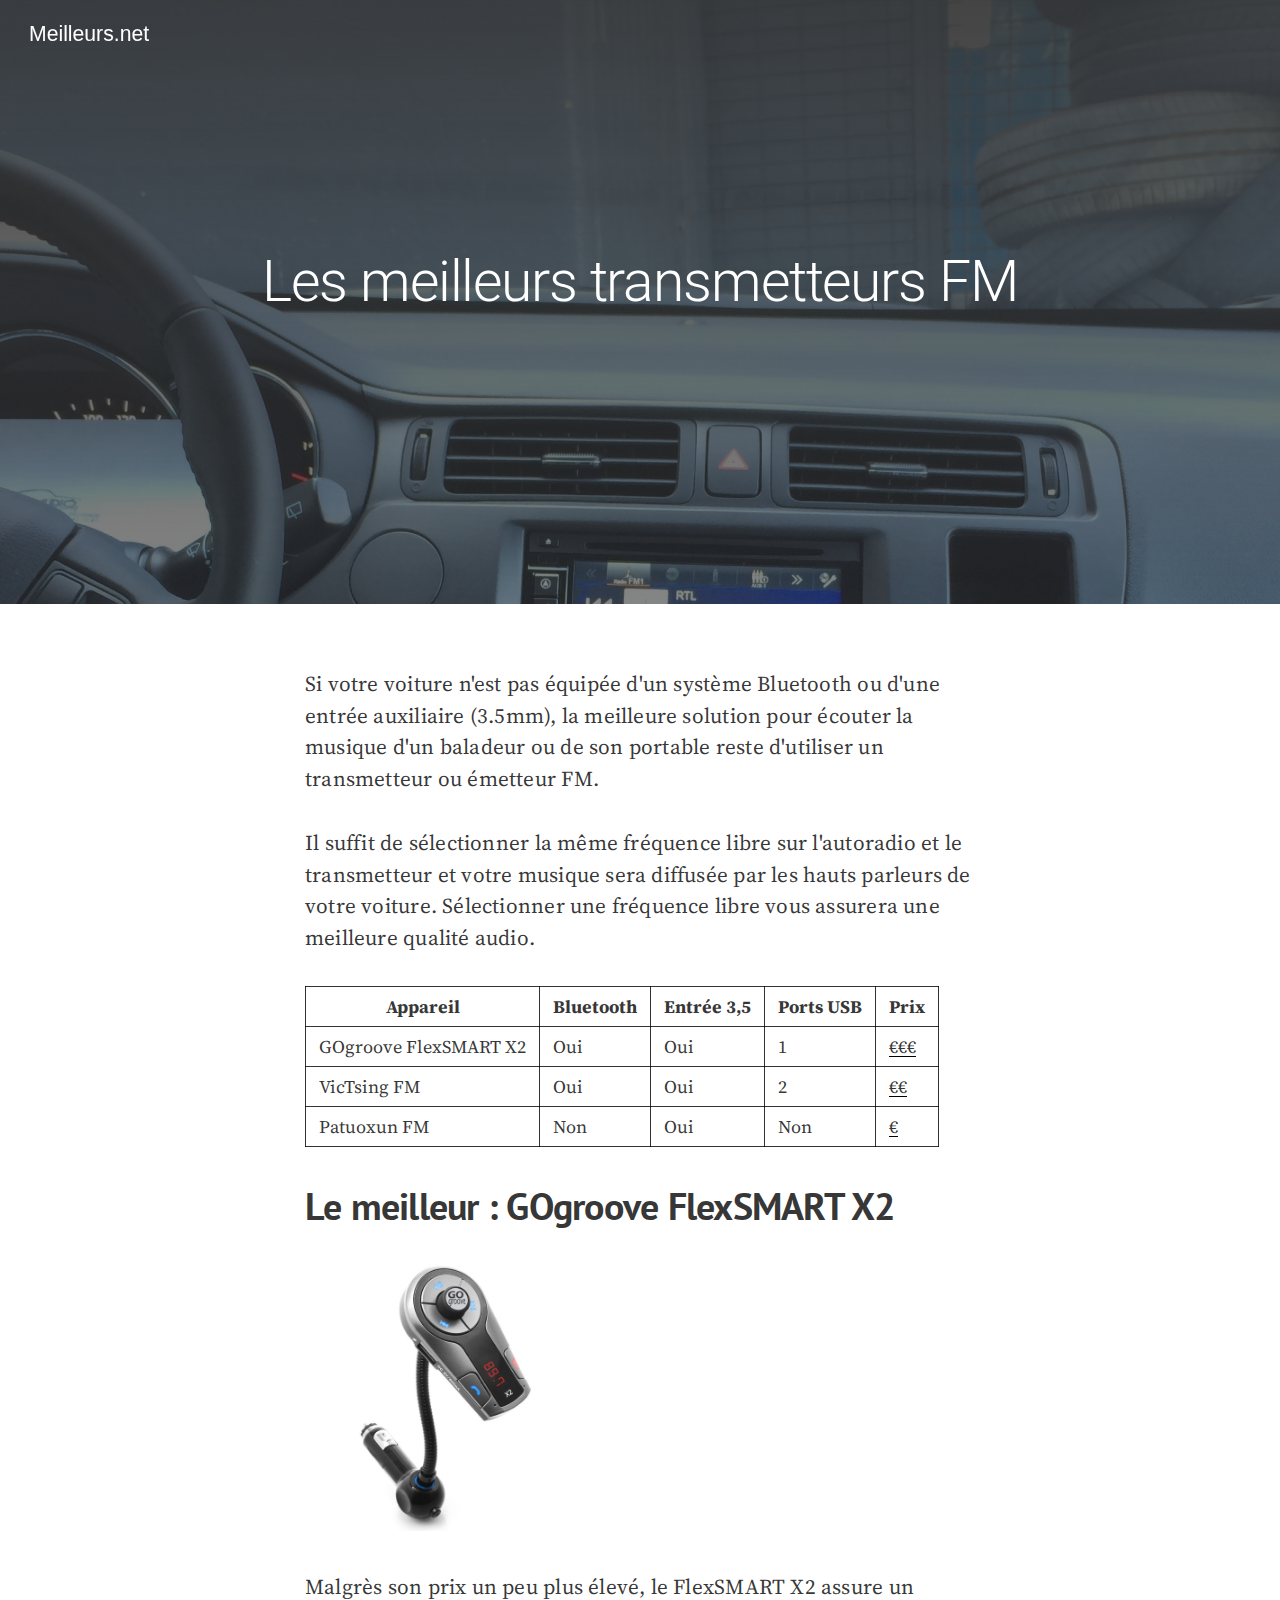
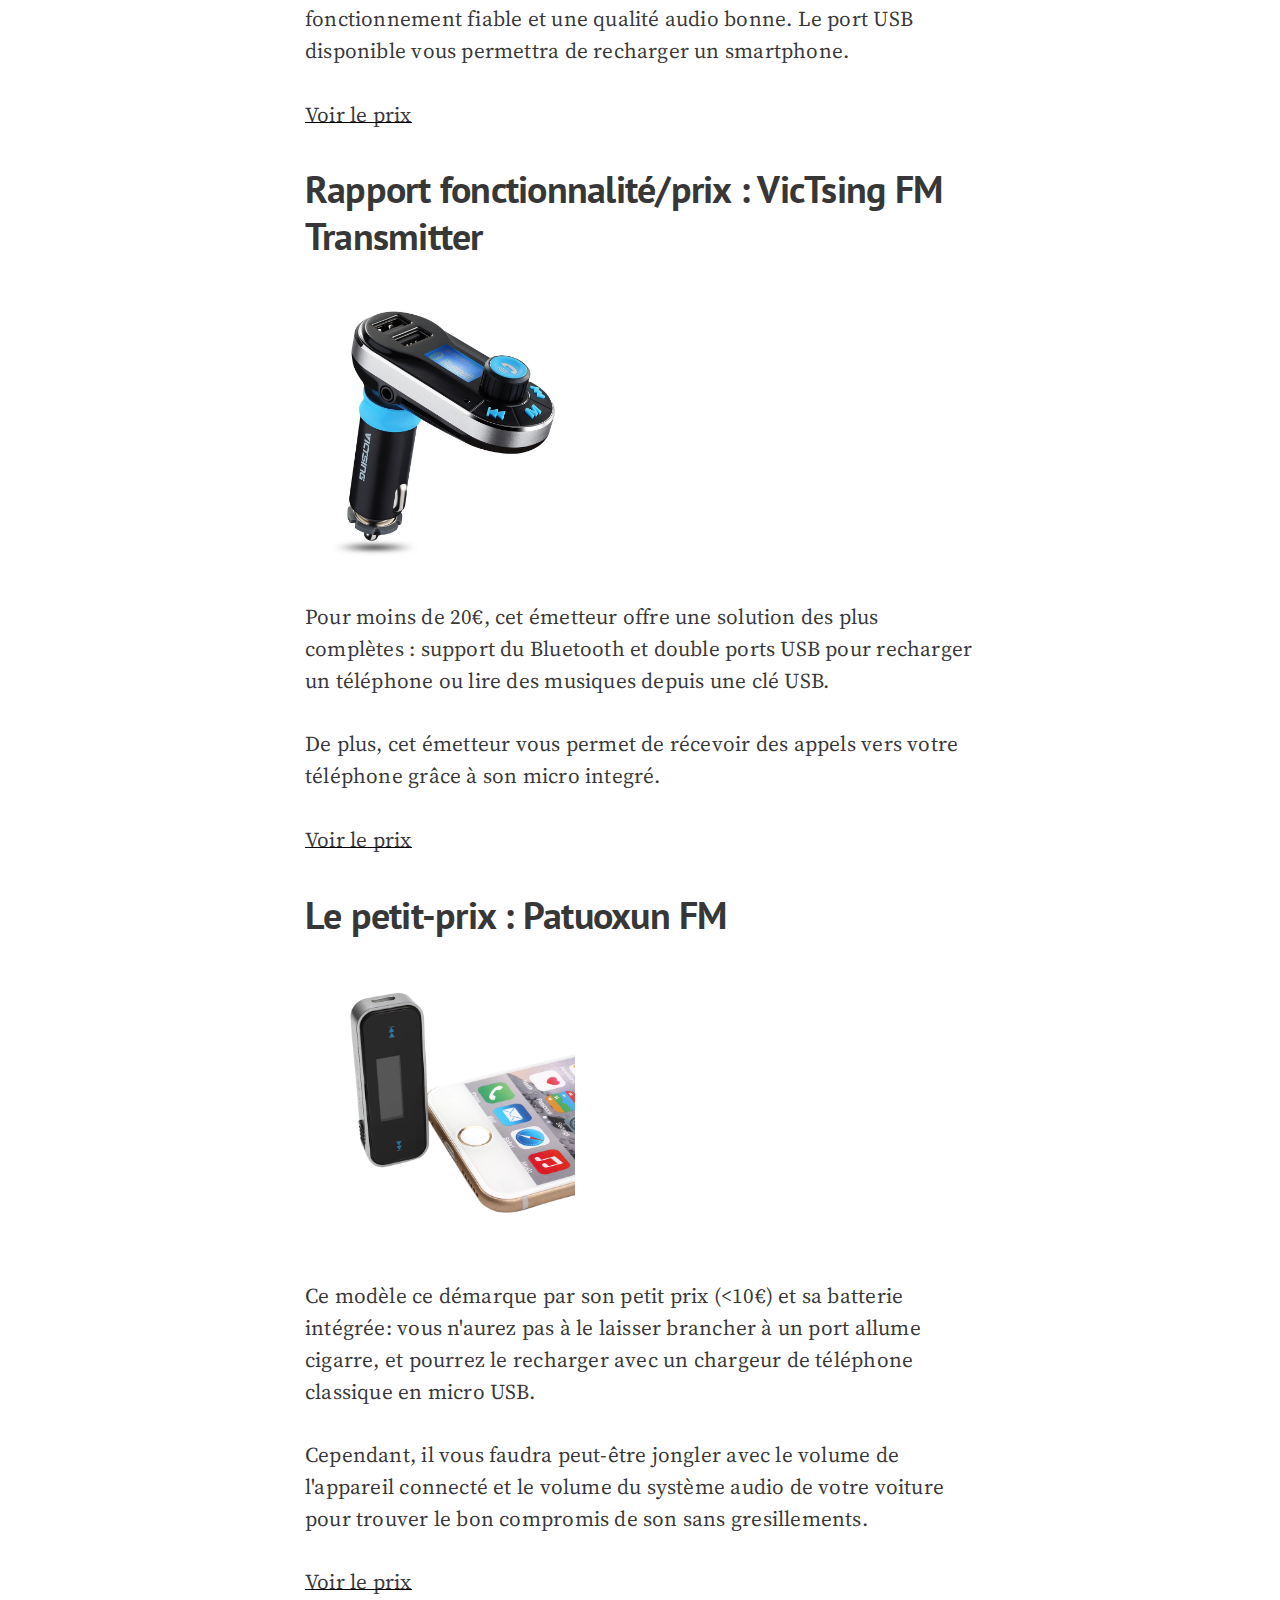
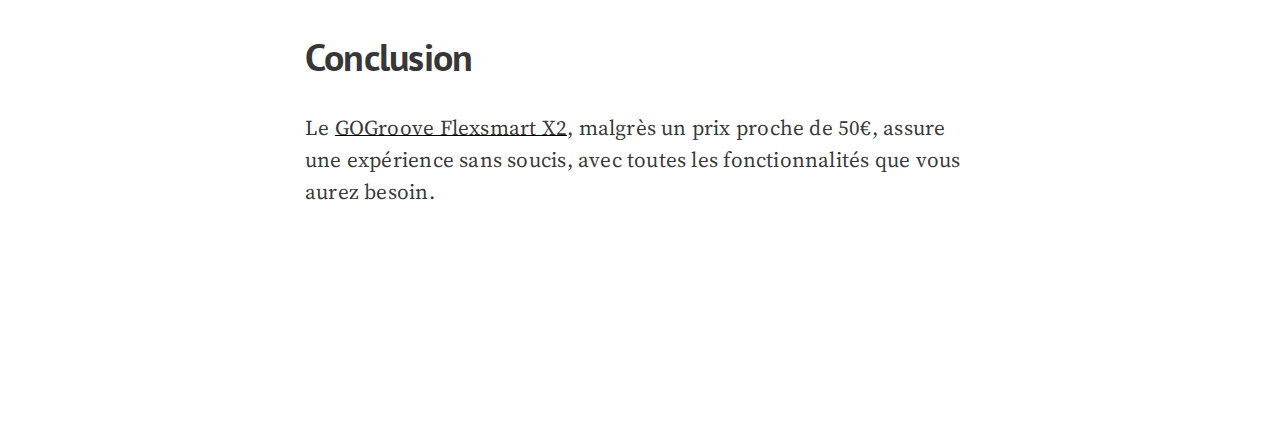
<file: transmetteurs-fm.html>
<!DOCTYPE html>
<html lang="fr" class="no-js">

  <head>
  <link href="http://gmpg.org/xfn/11" rel="profile">
  <link type="text/plain" rel="author" href="http://meilleurs.net/humans.txt" />
  <meta http-equiv="X-UA-Compatible" content="IE=edge">
  <meta http-equiv="content-type" content="text/html; charset=utf-8">

  <!-- Enable responsiveness on mobile devices-->
  <meta name="viewport" content="width=device-width, initial-scale=1.0, maximum-scale=1">

  <!-- Optimized for search engines -->
  <meta name="description" content="Si votre voiture ne supporte ne supporte que les CDs ou les cassettes pour lire votre musique, plusieurs solutions ...">

  

  <link rel="canonical" href="http://meilleurs.net/transmetteurs-fm">

  
    <link rel="next" href="http://meilleurs.net/cameras-sportives-actions-cam" title="Les meilleures caméras sportives / actions cams">
  

  
    <link rel="prev" href="http://meilleurs.net/repeteurs-wifi" title="Les meilleurs répéteurs wifi">
  

  <!-- Twitter card -->
  <meta name="twitter:card" content="summary_large_image">
  <meta name="twitter:site" content="@">
  <meta name="twitter:creator" content="@">
  <meta name="twitter:title" content="Les meilleurs transmetteurs FM">
  <meta name="twitter:description" content="Si votre voiture ne supporte ne supporte que les CDs ou les cassettes pour lire votre musique, plusieurs solutions ...">
  <meta name="twitter:image" content="http://meilleurs.net/assets/images/hero/transmitter.jpg">
  <meta name="twitter:url" content="http://meilleurs.net/transmetteurs-fm">

  <!-- Open graph -->
  <meta property="og:title" content="Les meilleurs transmetteurs FM">
  <meta property="og:type" content="article">
  <meta property="og:url" content="http://meilleurs.net/transmetteurs-fm">
  <meta property="og:image" content="http://meilleurs.net/assets/images/hero/transmitter.jpg">
  <meta property="og:description" content="Si votre voiture ne supporte ne supporte que les CDs ou les cassettes pour lire votre musique, plusieurs solutions ...">
  <meta property="og:site_name" content="Meilleurs.net">
  <meta property="og:locale" content="">

  
    <meta property="article:modified_time" content="2014-11-28T02:00:00+01:00">
    <meta property="article:published_time" content="2014-11-28T02:00:00+01:00">
    <meta property="article:author" content="https://www.facebook.com/">
    
      <meta property="og:see_also" content="http://meilleurs.net/enceintes-bluetooth-waterproof-splashproof">
    
      <meta property="og:see_also" content="http://meilleurs.net/cameras-sportives-actions-cam">
    
      <meta property="og:see_also" content="http://meilleurs.net/repeteurs-wifi">
    
  

  
    
    <meta property="article:section" content="fm">
    
  

  
    
    <meta property="article:tag" content="fm">
    
  

  <meta property="fb:admins" content="">
  <meta property="fb:app_id" content="">

  <title>
    
      Comparatif : Les meilleurs transmetteurs FM - Guide d'achat
    
  </title>

  <!-- CSS -->
  <link rel="stylesheet" href="/assets/css/main.css">

  <!-- Icons -->
  <link rel="apple-touch-icon-precomposed" sizes="144x144" href="/assets/apple-touch-icon-144-precomposed.png">
  <link rel="shortcut icon" href="/assets/images/favicon.ico">
 
</head>


  <body>

    
      <a class="home_link" href="/">Meilleurs.net</a>


    

    <article class="postWrapper">
  <section class="section--first is-darkBackgrounded u-table">
    <div class="section-backgroundImage">

      
        <img class="post-featuredImage is-loaded" src="/assets/images/hero/transmitter.jpg" style="
        
          top:-100px;
        
        " alt="">
      

    </div>
    <div class="section-gradient
    
      section-gradient--darker
    
    "></div>
    <div class="section-title is-darkBackgrounded u-tableCell u-verticalAlignMiddle">
      <div class="container">
        <h2>Les meilleurs transmetteurs FM</h2>
        <div class="postMeta-wrapper">
          <!--<ul class="postMeta">
            <li class="postMeta-datetime">
              <time datetime="2014-11-28 02:00:00 +0100">
                28 Nov 2014
              </time>
            </li>
            <li class="postMeta-author">
              By Meilleurs.net
            </li>
            <li class="postMeta-tags">
              fm
            </li>
          </ul>-->
        </div>
      </div>
    </div>
  </section>
  <section class="section--last">
    <div class="container container--content">
      <div class="content-body">

        <p>Si votre voiture n&#39;est pas équipée d&#39;un système Bluetooth ou d&#39;une entrée auxiliaire (3.5mm), la meilleure solution pour écouter la musique d&#39;un baladeur ou de son portable reste d&#39;utiliser un transmetteur ou émetteur FM.</p>

<p>Il suffit de sélectionner la même fréquence libre sur l&#39;autoradio et le transmetteur et votre musique sera diffusée par les hauts parleurs de votre voiture. Sélectionner une fréquence libre vous assurera une meilleure qualité audio.</p>

<table><thead>
<tr>
<th>Appareil</th>
<th>Bluetooth</th>
<th>Entrée 3,5</th>
<th>Ports USB</th>
<th>Prix</th>
</tr>
</thead><tbody>
<tr>
<td>GOgroove FlexSMART X2</td>
<td>Oui</td>
<td>Oui</td>
<td>1</td>
<td><a href="http://www.amazon.fr/dp/B003PPGOC0?tag=meilleurs08-21" target="_blank">€€€</a></td>
</tr>
<tr>
<td>VicTsing FM</td>
<td>Oui</td>
<td>Oui</td>
<td>2</td>
<td><a href="http://www.amazon.fr/dp/B00N2TVCO4?tag=meilleurs08-21" target="_blank">€€</a></td>
</tr>
<tr>
<td>Patuoxun FM</td>
<td>Non</td>
<td>Oui</td>
<td>Non</td>
<td><a href="http://www.amazon.fr/dp/B00EWDYWFA?tag=meilleurs08-21" target="_blank">€</a></td>
</tr>
</tbody></table>

<h3 id="le-meilleur-gogroove-flexsmart-x2">Le meilleur  :  GOgroove FlexSMART X2</h3>

<p><img class="post_img" src="/assets/images/posts/gogrooveflexsmart.jpg"/></p>

<p>Malgrès son prix un peu plus élevé, le FlexSMART X2 assure un fonctionnement fiable et une qualité audio bonne. Le port USB disponible vous permettra de recharger un smartphone.</p>

<p><a href="https://www.amazon.fr/dp/B003PPGOC0?tag=meilleurs08-21" target="_blank">Voir le prix</a></p>

<h3 id="rapport-fonctionnalit-prix-victsing-fm-transmitter">Rapport fonctionnalité/prix : VicTsing FM Transmitter</h3>

<p><img class="post_img" src="/assets/images/posts/victsing1.jpg"/></p>

<p>Pour moins de 20€, cet émetteur offre une solution des plus complètes : support du Bluetooth et double ports USB pour recharger un téléphone ou lire des musiques depuis une clé USB. </p>

<p>De plus, cet émetteur vous permet de récevoir des appels vers votre téléphone grâce à son micro integré.</p>

<p><a href="https://www.amazon.fr/dp/B00N2TVCO4?tag=meilleurs08-21" target="_blank">Voir le prix</a></p>

<h3 id="le-petit-prix-patuoxun-fm">Le petit-prix : Patuoxun FM</h3>

<p><img class="post_img" src="/assets/images/posts/patuoxun.jpg"/></p>

<p>Ce modèle ce démarque par son petit prix (&lt;10€) et sa batterie intégrée: vous n&#39;aurez pas à le laisser brancher à un port allume cigarre, et pourrez le recharger avec un chargeur de téléphone classique en micro USB.</p>

<p>Cependant, il vous faudra peut-être jongler avec le volume de l&#39;appareil connecté et le volume du système audio de votre voiture pour trouver le bon compromis de son sans gresillements.</p>

<p><a href="https://www.amazon.fr/dp/B00EWDYWFA?tag=meilleurs08-21" target="_blank">Voir le prix</a></p>

<h3 id="conclusion">Conclusion</h3>

<p>Le <a href="https://www.amazon.fr/dp/B003PPGOC0?tag=meilleurs08-21" target="_blank">GOGroove Flexsmart X2</a>, malgrès un prix proche de 50€, assure une expérience sans soucis, avec toutes les fonctionnalités que vous aurez besoin.</p>


      </div>
    </div>
    <hr class="u-clearHr"/>
    <hr class="u-clearHr"/>
 
  </section>
  <!--<footer class="postFooter">
    
      <section class="section--prePost is-darkBackgrounded u-table">
        <div class="section-backgroundImage section-backgroundImage--previousPage">
          <img class="post-featuredImage"
          
            src="/assets/images/hero/repeater.jpg"
          
          style="top:0" alt="">
        </div>
        <div class="section-gradient
        
          section-gradient--darker
        
        "></div>
        <div class="section-title u-tableCell u-verticalAlignMiddle">
          <div class="container">
            <h4>Next story:</h4>
            <a class="prev" href="/repeteurs-wifi">
              <h2>Les meilleurs répéteurs wifi</h2>
            </a>
          </div>
        </div>
      </section>
    
  </footer>-->
</article>


    

    <!-- Fonts -->
<link href='http://fonts.googleapis.com/css?family=Source+Serif+Pro:700,400|Roboto:100,300|PT+Sans:700' rel='stylesheet' type='text/css'>

  </body>

	<script>
	  (function(i,s,o,g,r,a,m){i['GoogleAnalyticsObject']=r;i[r]=i[r]||function(){
	  (i[r].q=i[r].q||[]).push(arguments)},i[r].l=1*new Date();a=s.createElement(o),
	  m=s.getElementsByTagName(o)[0];a.async=1;a.src=g;m.parentNode.insertBefore(a,m)
	  })(window,document,'script','https://www.google-analytics.com/analytics.js','ga');

	  ga('create', 'UA-82347845-1', 'auto');
	  ga('send', 'pageview');

	</script>

</html>
</file>
